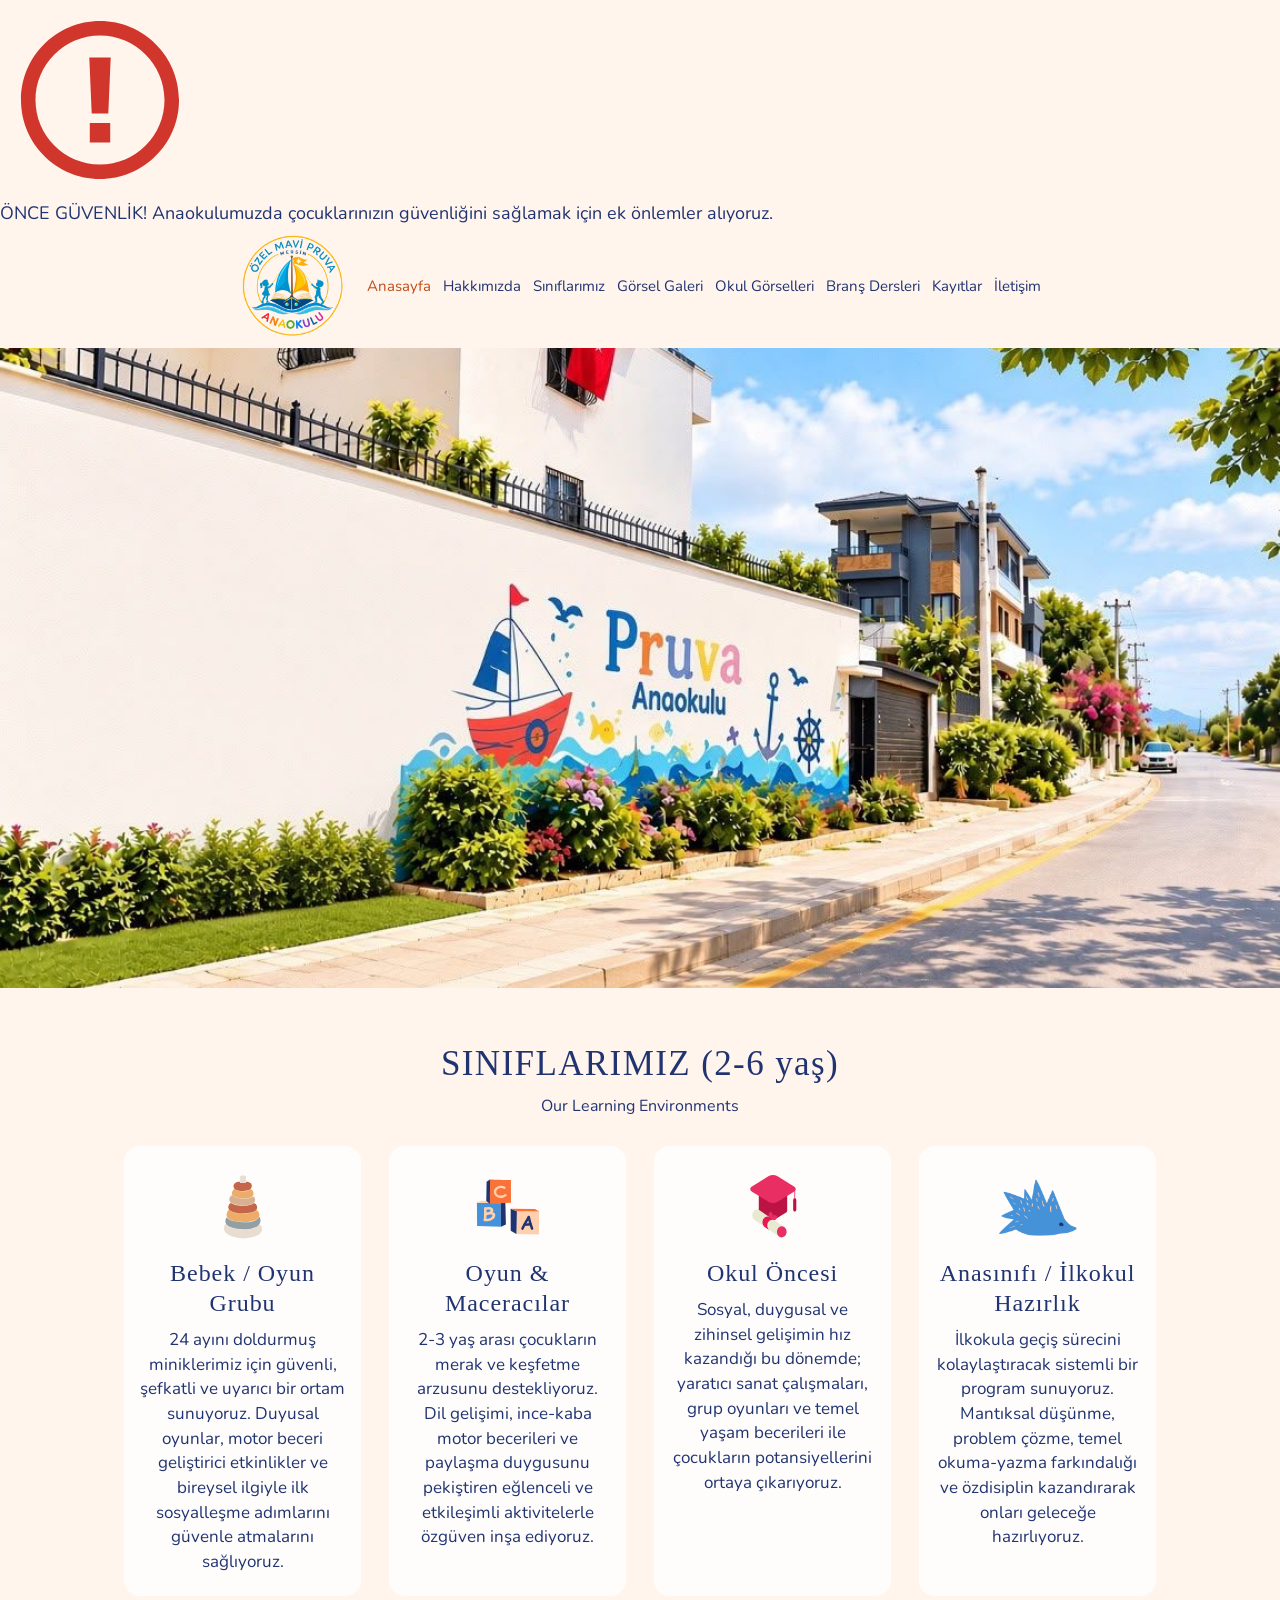
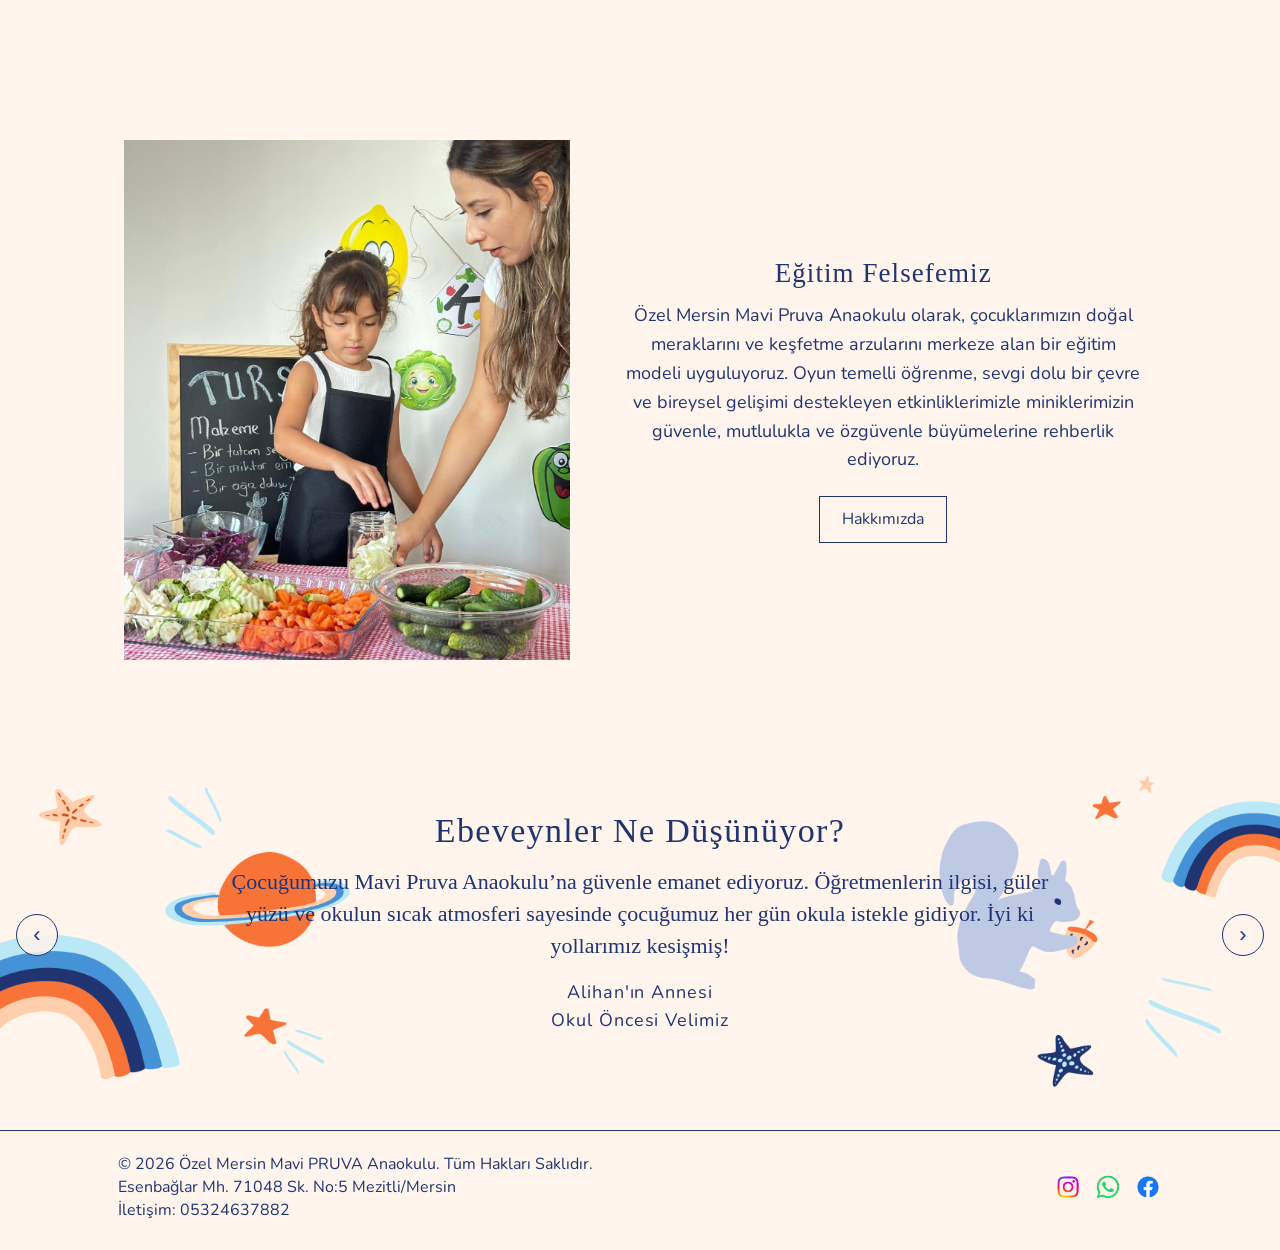
<file: index.html>
<!DOCTYPE html>
<html lang="tr">
<head>
  <meta charset="utf-8">
  <meta name="viewport" content="width=device-width, initial-scale=1">
  <title>Özel Mersin Mavi Pruva Anaokulu | anaokulu | Esenbağlar, Mezitli/Mersin</title>
  <meta name="description" content="2-6 yaş çocuklar için okul öncesi hizmeti veren özel anaokulu. Esenbağlar, Mezitli/Mersin.">
  <link rel="icon" href="images/logo.png">
  <link rel="preconnect" href="https://fonts.googleapis.com">
  <link rel="preconnect" href="https://fonts.gstatic.com" crossorigin>
  <link href="https://fonts.googleapis.com/css2?family=Nunito:wght@300;400;600&display=swap" rel="stylesheet">
  <link rel="stylesheet" href="css/style.css">
</head>
<body>
  <div class="topbar">
    <img src="images/icons/11062b_b0f0013ffadd4a908c80e14e33d13fa7.svg" alt="">
    <span>ÖNCE GÜVENLİK! Anaokulumuzda çocuklarınızın güvenliğini sağlamak için ek önlemler alıyoruz.</span>
  </div>
  <header class="site-header">
    <a class="logo" href="index.html"><img src="images/logo.png" alt="Özel Mersin Mavi Pruva Anaokulu"></a>
    <button class="nav-toggle" type="button" aria-label="Menüyü aç" aria-expanded="false">☰</button>
    <nav aria-label="Site">
      <ul class="menu">
        <li><a href="index.html" aria-current="page">Anasayfa</a></li><li><a href="hakkimizda.html">Hakkımızda</a></li><li><a href="siniflarimiz.html">Sınıflarımız</a></li><li><a href="gorsel-galeri.html">Görsel Galeri</a></li><li><a href="okul-gorselleri.html">Okul Görselleri</a></li><li><a href="brans-dersleri.html">Branş Dersleri</a></li><li><a href="kayitlar.html">Kayıtlar</a></li><li><a href="iletisim.html">İletişim</a></li>
      </ul>
    </nav>
  </header>
  <main>

  <section class="hero"><img src="images/hero.jpg" alt="Özel Mersin Mavi Pruva Anaokulu binası"></section>
  <section class="wrap center">
    <h2 class="section-title">SINIFLARIMIZ (2-6 yaş)</h2>
    <p class="subhead"><a href="siniflarimiz.html">Our Learning Environments</a></p>
    <div class="cards">
      <article class="card"><img class="icon" src="images/icons/11062b_93788172d8cc4931a7e2160caa259c43.svg" alt=""><h3>Bebek / Oyun Grubu</h3><p>24 ayını doldurmuş miniklerimiz için güvenli, şefkatli ve uyarıcı bir ortam sunuyoruz. Duyusal oyunlar, motor beceri geliştirici etkinlikler ve bireysel ilgiyle ilk sosyalleşme adımlarını güvenle atmalarını sağlıyoruz.</p></article>
<article class="card"><img class="icon" src="images/icons/11062b_e368f3f2ade846a8a6611947f3abb241.svg" alt=""><h3>Oyun &amp; Maceracılar</h3><p>2-3 yaş arası çocukların merak ve keşfetme arzusunu destekliyoruz. Dil gelişimi, ince-kaba motor becerileri ve paylaşma duygusunu pekiştiren eğlenceli ve etkileşimli aktivitelerle özgüven inşa ediyoruz.</p></article>
<article class="card"><img class="icon" src="images/icons/11062b_6250c5d5d61448daa12dbbddd6fba029.svg" alt=""><h3>Okul Öncesi</h3><p>Sosyal, duygusal ve zihinsel gelişimin hız kazandığı bu dönemde; yaratıcı sanat çalışmaları, grup oyunları ve temel yaşam becerileri ile çocukların potansiyellerini ortaya çıkarıyoruz.</p></article>
<article class="card"><img class="icon-img" src="images/hedgehog.png" alt=""><h3>Anasınıfı / İlkokul Hazırlık</h3><p>İlkokula geçiş sürecini kolaylaştıracak sistemli bir program sunuyoruz. Mantıksal düşünme, problem çözme, temel okuma-yazma farkındalığı ve özdisiplin kazandırarak onları geleceğe hazırlıyoruz.</p></article>
    </div>
  </section>
  <section class="wrap">
    <div class="split">
      <img class="photo" src="images/felsefe.jpg" alt="Okulumuzdan bir an">
      <div class="copy">
        <h2>Eğitim Felsefemiz</h2>
        <p>Özel Mersin Mavi Pruva Anaokulu olarak, çocuklarımızın doğal meraklarını ve keşfetme arzularını merkeze alan bir eğitim modeli uyguluyoruz. Oyun temelli öğrenme, sevgi dolu bir çevre ve bireysel gelişimi destekleyen etkinliklerimizle miniklerimizin güvenle, mutlulukla ve özgüvenle büyümelerine rehberlik ediyoruz.</p>
        <a class="btn" href="hakkimizda.html">Hakkımızda</a>
      </div>
    </div>
  </section>
  <section class="quotes" aria-label="Slayt Gösterisi">
    <article class="quote active"><h2>Ebeveynler Ne Düşünüyor?</h2><p class="text">Çocuğumuzu Mavi Pruva Anaokulu’na güvenle emanet ediyoruz. Öğretmenlerin ilgisi, güler yüzü ve okulun sıcak atmosferi sayesinde çocuğumuz her gün okula istekle gidiyor. İyi ki yollarımız kesişmiş!</p><p class="who">Alihan'ın Annesi</p><p class="role">Okul Öncesi Velimiz</p></article><article class="quote"><h2>Ebeveynler Ne Düşünüyor?</h2><p class="text">Çocuğumuzu ilk kez aile ortamından ayırıp okula başlatırken içimizde büyük bir endişe vardı. Ancak Mavi Pruva Anaokulu’nun sıcak, şefkatli yaklaşımı ve güler yüzlü ekibi sayesinde oryantasyon sürecini çok rahat atlattık. Çocuğumuzun sosyalleştiğini, kendine olan güveninin arttığını ve her sabah okula neşeyle koşarak gittiğini görmek bizim için paha biçilemez.</p><p class="who">Elif'in Annesi</p><p class="role">Bebek Grubu Velimiz</p></article><article class="quote"><h2>Ebeveynler Ne Düşünüyor?</h2><p class="text">Okulun sunduğu güvenli ortam, temizlik ve düzen konusundaki hassasiyetleri ilk günden beri takdirimizi kazandı. Sadece bir bakım alanı değil; çocukların merak duygusunu destekleyen, eğlenerek öğrenmelerini sağlayan çok nitelikli bir program uyguluyorlar. Emek veren tüm öğretmenlerimize ve yönetime gönülden teşekkür ederiz.</p><p class="who">Timur'un Babası</p><p class="role">Okul Öncesi Velimiz</p></article>
    <button class="slider-btn prev" type="button" aria-label="Geri">‹</button>
    <button class="slider-btn next" type="button" aria-label="İleri">›</button>
  </section>

  </main>
  <footer class="site-footer">
    <div class="footer-inner">
      <div>
        <p>© 2026 Özel Mersin Mavi PRUVA Anaokulu. Tüm Hakları Saklıdır.</p>
        <p>Esenbağlar Mh. 71048 Sk. No:5 Mezitli/Mersin</p>
        <p>İletişim: <a href="tel:+905324637882">05324637882</a></p>
      </div>
      <div class="social">
        <a href="https://www.instagram.com/pruvaanaokulu" target="_blank" rel="noopener noreferrer"><img src="images/ig.png" alt="Instagram"></a>
        <a href="https://wa.me/905324637882" target="_blank" rel="noopener noreferrer"><img src="images/wa.png" alt="Whatsapp"></a>
        <a href="https://www.facebook.com/share/1LUixD4MqT/" target="_blank" rel="noopener noreferrer"><img src="images/fb.png" alt="Facebook"></a>
      </div>
    </div>
  </footer>
  
  <script src="js/site.js"></script>
</body>
</html>
</file>
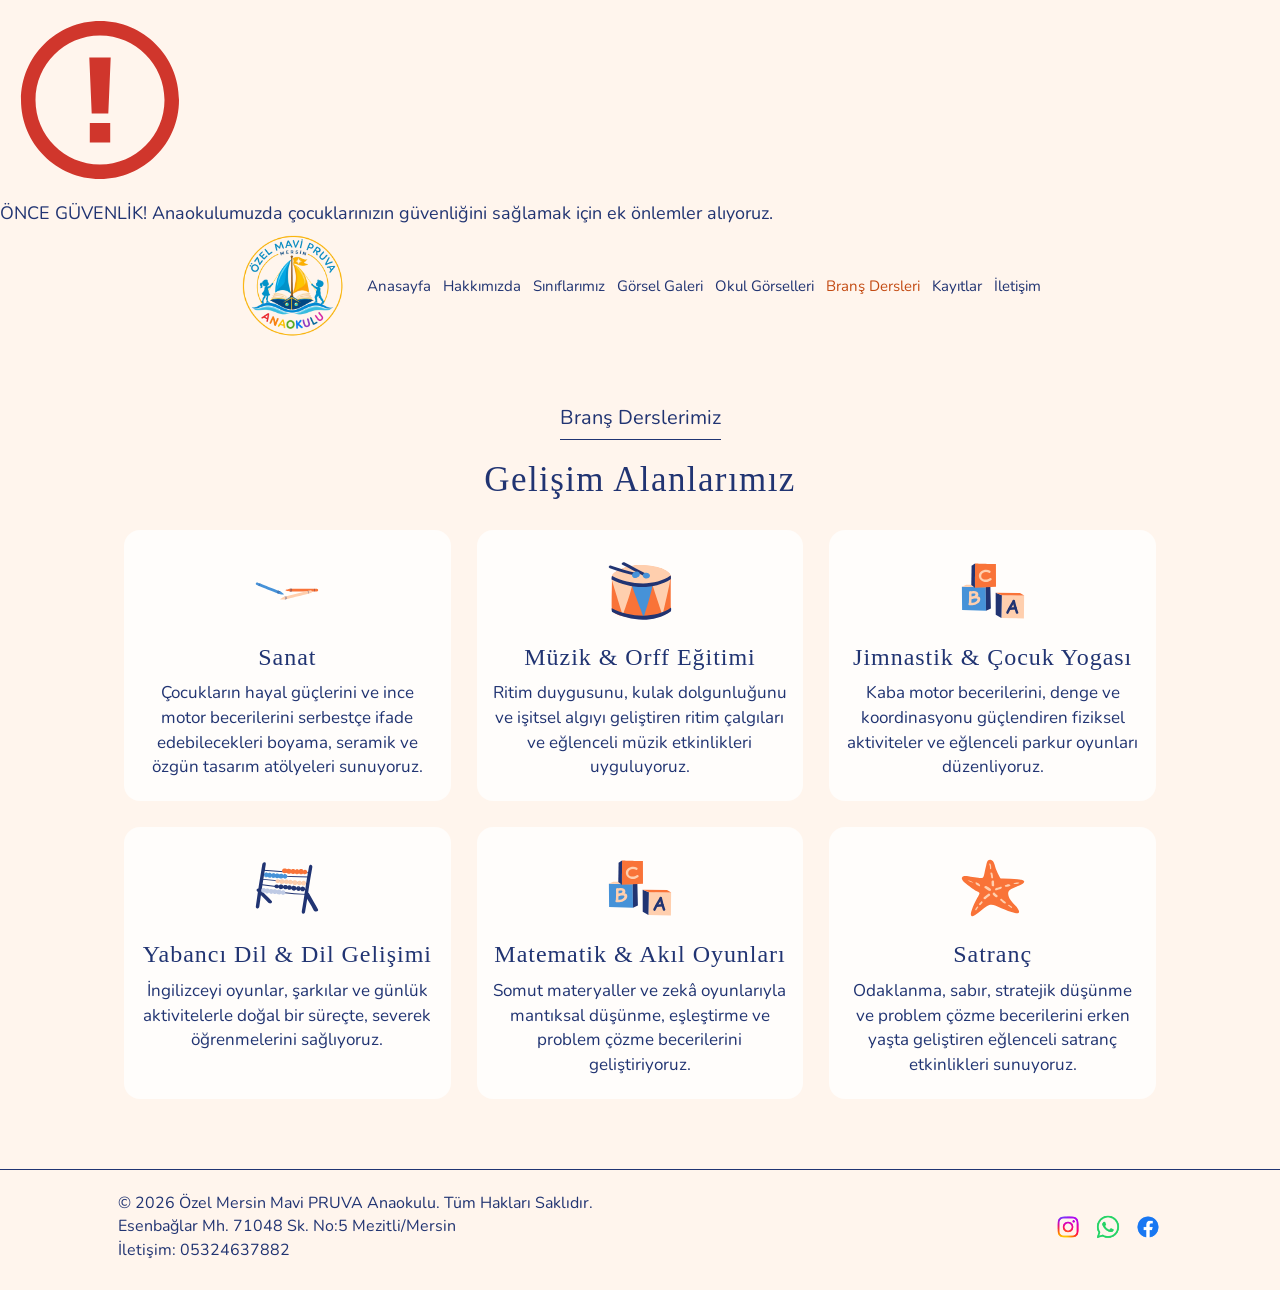
<file: brans-dersleri.html>
<!DOCTYPE html>
<html lang="tr">
<head>
  <meta charset="utf-8">
  <meta name="viewport" content="width=device-width, initial-scale=1">
  <title>Branş Dersleri | Özel Mersin Mavi Pruva Anaokulu</title>
  <meta name="description" content="2-6 yaş çocuklar için okul öncesi hizmeti veren özel anaokulu. Esenbağlar, Mezitli/Mersin.">
  <link rel="icon" href="images/logo.png">
  <link rel="preconnect" href="https://fonts.googleapis.com">
  <link rel="preconnect" href="https://fonts.gstatic.com" crossorigin>
  <link href="https://fonts.googleapis.com/css2?family=Nunito:wght@300;400;600&display=swap" rel="stylesheet">
  <link rel="stylesheet" href="css/style.css">
</head>
<body>
  <div class="topbar">
    <img src="images/icons/11062b_b0f0013ffadd4a908c80e14e33d13fa7.svg" alt="">
    <span>ÖNCE GÜVENLİK! Anaokulumuzda çocuklarınızın güvenliğini sağlamak için ek önlemler alıyoruz.</span>
  </div>
  <header class="site-header">
    <a class="logo" href="index.html"><img src="images/logo.png" alt="Özel Mersin Mavi Pruva Anaokulu"></a>
    <button class="nav-toggle" type="button" aria-label="Menüyü aç" aria-expanded="false">☰</button>
    <nav aria-label="Site">
      <ul class="menu">
        <li><a href="index.html">Anasayfa</a></li><li><a href="hakkimizda.html">Hakkımızda</a></li><li><a href="siniflarimiz.html">Sınıflarımız</a></li><li><a href="gorsel-galeri.html">Görsel Galeri</a></li><li><a href="okul-gorselleri.html">Okul Görselleri</a></li><li><a href="brans-dersleri.html" aria-current="page">Branş Dersleri</a></li><li><a href="kayitlar.html">Kayıtlar</a></li><li><a href="iletisim.html">İletişim</a></li>
      </ul>
    </nav>
  </header>
  <main>

  <section class="wrap center">
    <span class="eyebrow">Branş Derslerimiz</span>
    <h2 class="section-title">Gelişim Alanlarımız</h2>
    <div class="grid-3" style="margin-top:28px"><article class="card"><img class="icon" src="images/icons/2e2a49_6e243609b37d464d9ca6059b53aa5217.svg" alt=""><h3>Sanat</h3><p>Çocukların hayal güçlerini ve ince motor becerilerini serbestçe ifade edebilecekleri boyama, seramik ve özgün tasarım atölyeleri sunuyoruz.</p></article>
<article class="card"><img class="icon" src="images/icons/2e2a49_6b6c957ab7e24a1eaa95a0e22276f108.svg" alt=""><h3>Müzik &amp; Orff Eğitimi</h3><p>Ritim duygusunu, kulak dolgunluğunu ve işitsel algıyı geliştiren ritim çalgıları ve eğlenceli müzik etkinlikleri uyguluyoruz.</p></article>
<article class="card"><img class="icon" src="images/icons/2e2a49_341f12a2847c42e0ba4bbf73ce964f08.svg" alt=""><h3>Jimnastik &amp; Çocuk Yogası</h3><p>Kaba motor becerilerini, denge ve koordinasyonu güçlendiren fiziksel aktiviteler ve eğlenceli parkur oyunları düzenliyoruz.</p></article>
<article class="card"><img class="icon" src="images/icons/2e2a49_e685781283484a1fa38933f48a1f8ea4.svg" alt=""><h3>Yabancı Dil &amp; Dil Gelişimi</h3><p>İngilizceyi oyunlar, şarkılar ve günlük aktivitelerle doğal bir süreçte, severek öğrenmelerini sağlıyoruz.</p></article>
<article class="card"><img class="icon" src="images/icons/11062b_e368f3f2ade846a8a6611947f3abb241.svg" alt=""><h3>Matematik &amp; Akıl Oyunları</h3><p>Somut materyaller ve zekâ oyunlarıyla mantıksal düşünme, eşleştirme ve problem çözme becerilerini geliştiriyoruz.</p></article>
<article class="card"><img class="icon" src="images/icons/2e2a49_c52f797c3a4c48c88245e42a45c62ff2.svg" alt=""><h3>Satranç</h3><p>Odaklanma, sabır, stratejik düşünme ve problem çözme becerilerini erken yaşta geliştiren eğlenceli satranç etkinlikleri sunuyoruz.</p></article></div>
  </section>

  </main>
  <footer class="site-footer">
    <div class="footer-inner">
      <div>
        <p>© 2026 Özel Mersin Mavi PRUVA Anaokulu. Tüm Hakları Saklıdır.</p>
        <p>Esenbağlar Mh. 71048 Sk. No:5 Mezitli/Mersin</p>
        <p>İletişim: <a href="tel:+905324637882">05324637882</a></p>
      </div>
      <div class="social">
        <a href="https://www.instagram.com/pruvaanaokulu" target="_blank" rel="noopener noreferrer"><img src="images/ig.png" alt="Instagram"></a>
        <a href="https://wa.me/905324637882" target="_blank" rel="noopener noreferrer"><img src="images/wa.png" alt="Whatsapp"></a>
        <a href="https://www.facebook.com/share/1LUixD4MqT/" target="_blank" rel="noopener noreferrer"><img src="images/fb.png" alt="Facebook"></a>
      </div>
    </div>
  </footer>
  
  <script src="js/site.js"></script>
</body>
</html>
</file>
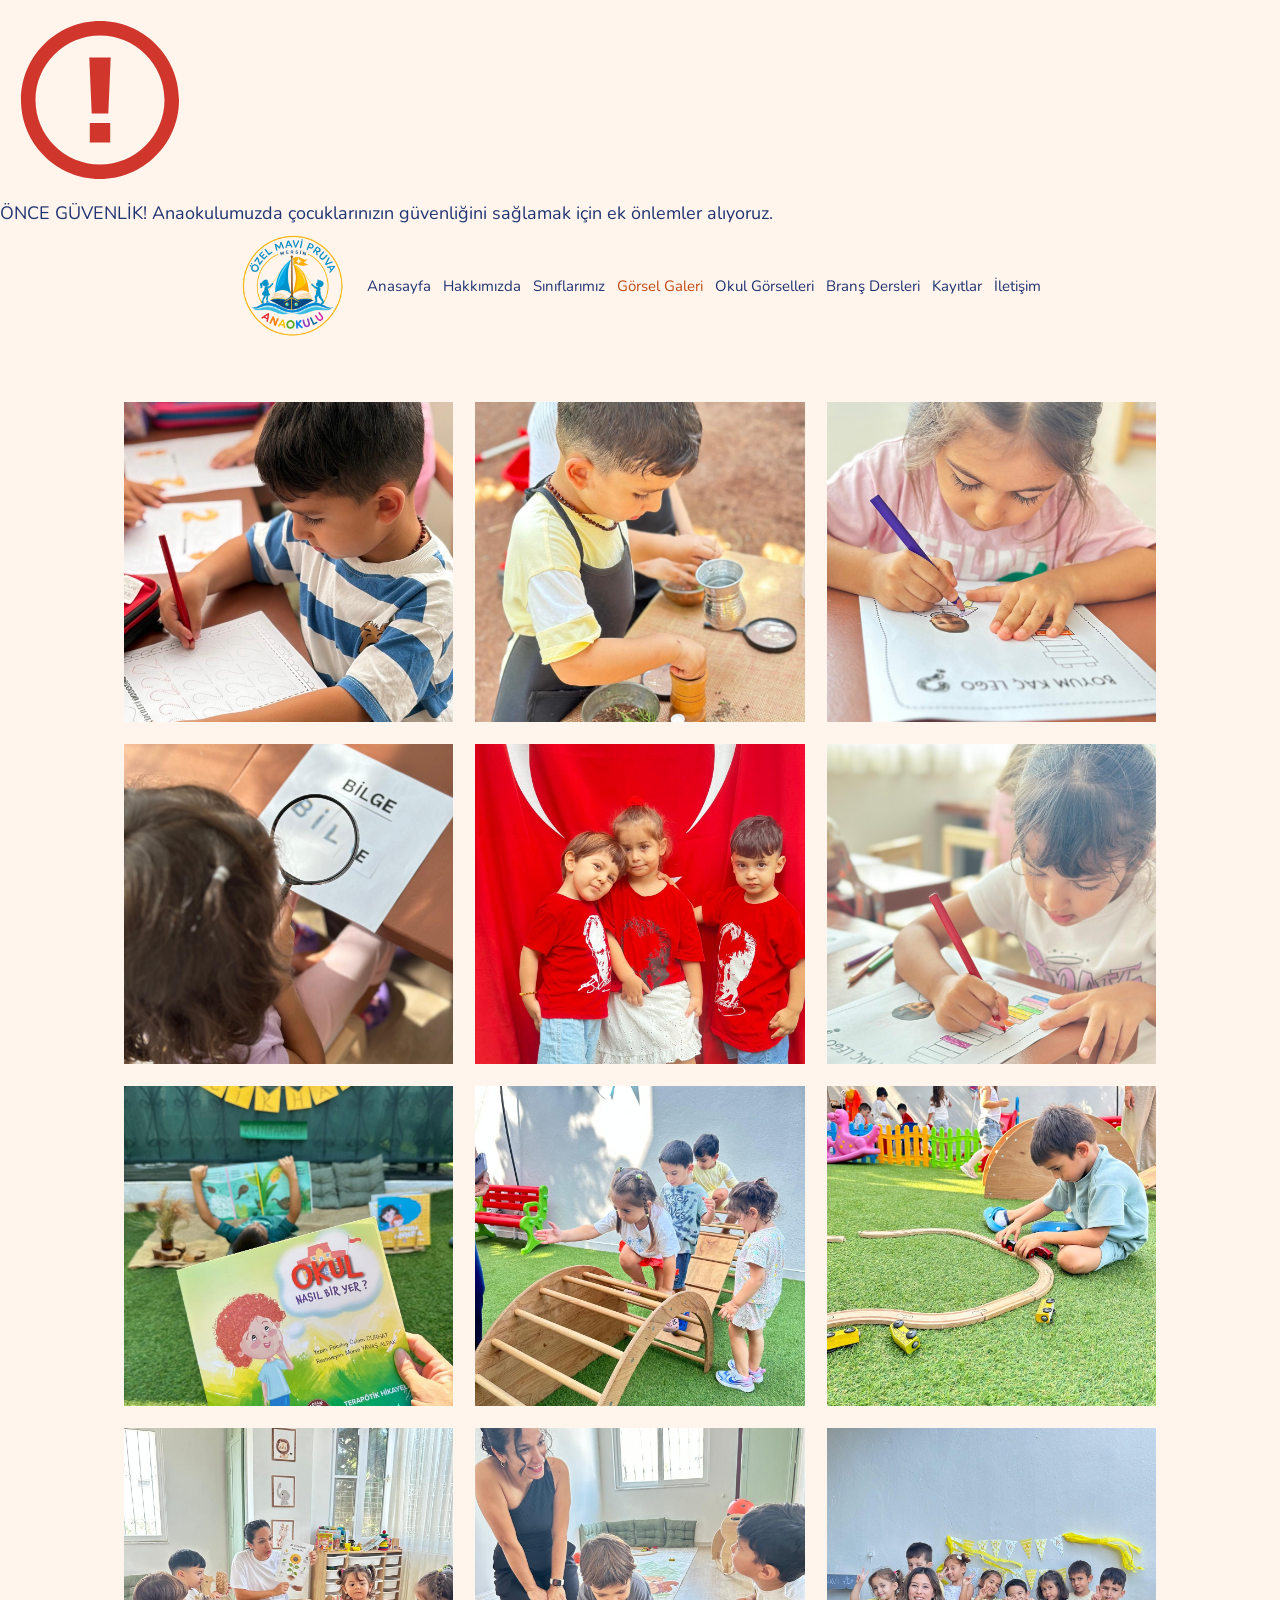
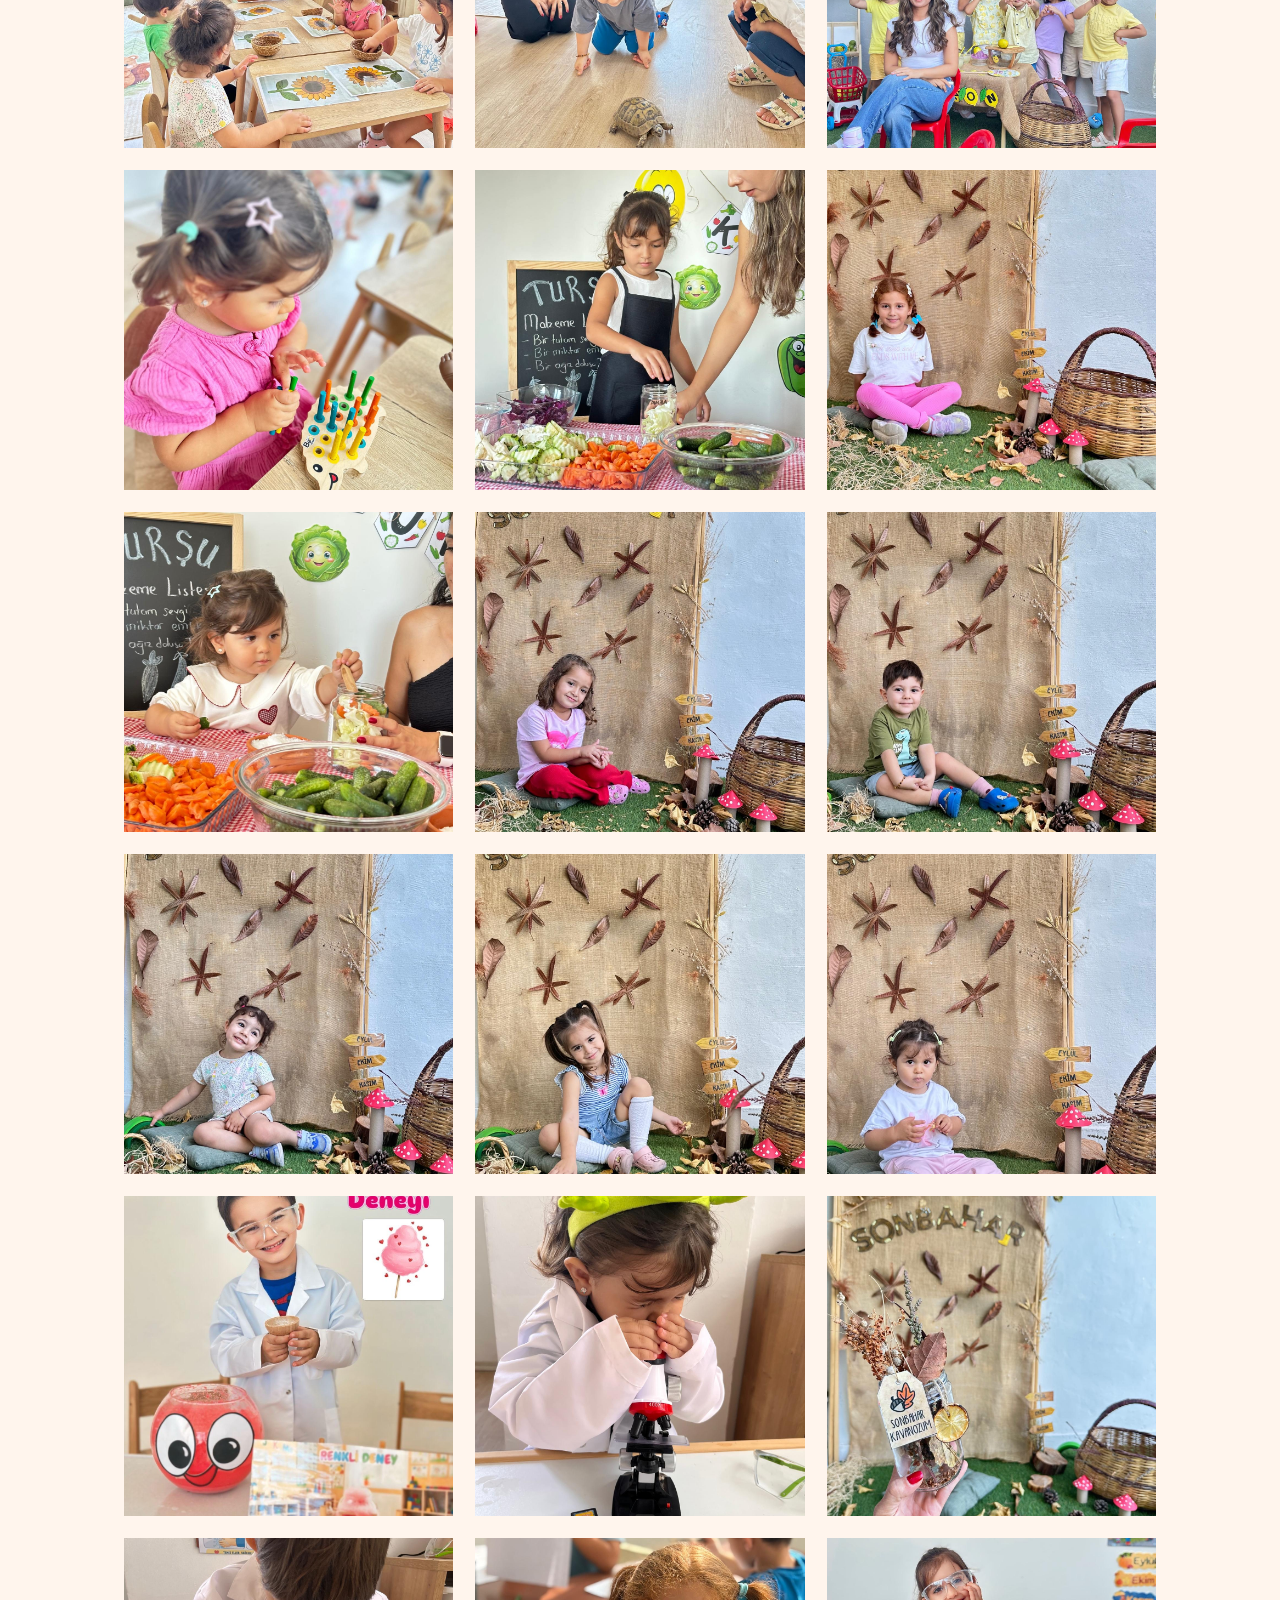
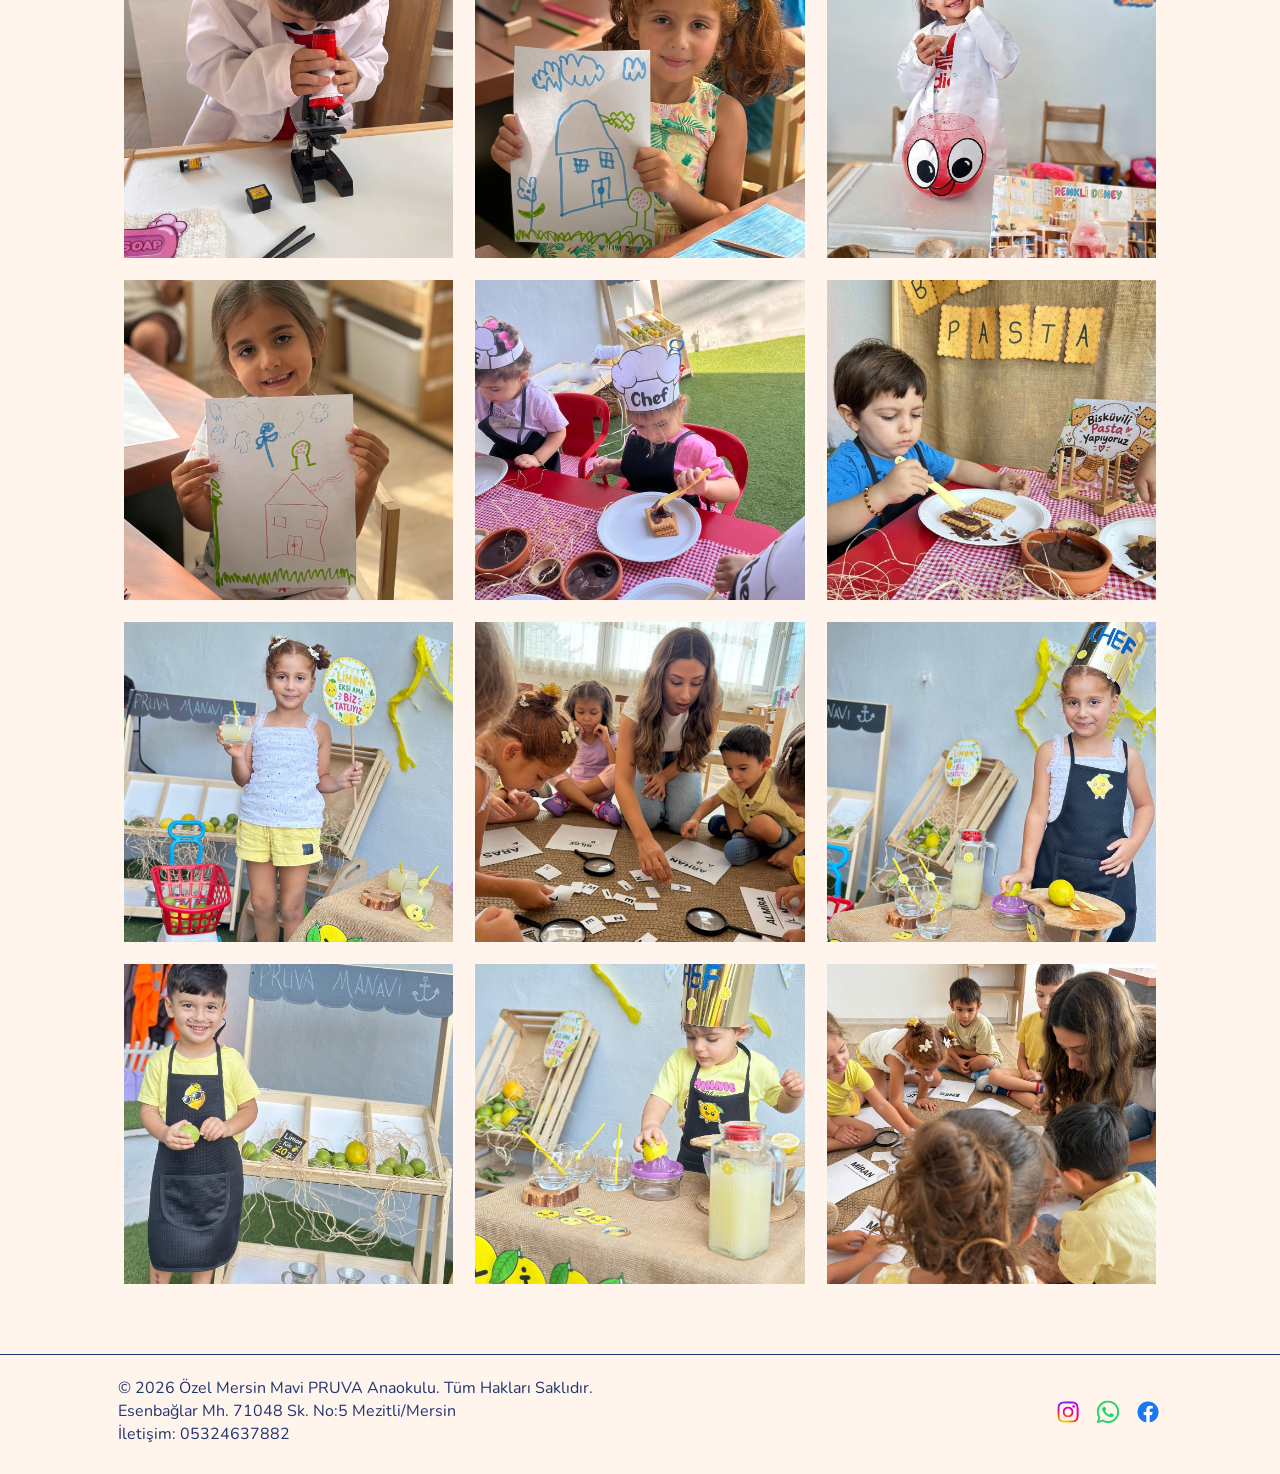
<file: gorsel-galeri.html>
<!DOCTYPE html>
<html lang="tr">
<head>
  <meta charset="utf-8">
  <meta name="viewport" content="width=device-width, initial-scale=1">
  <title>Görsel Galeri | Özel Mersin Mavi Pruva Anaokulu</title>
  <meta name="description" content="2-6 yaş çocuklar için okul öncesi hizmeti veren özel anaokulu. Esenbağlar, Mezitli/Mersin.">
  <link rel="icon" href="images/logo.png">
  <link rel="preconnect" href="https://fonts.googleapis.com">
  <link rel="preconnect" href="https://fonts.gstatic.com" crossorigin>
  <link href="https://fonts.googleapis.com/css2?family=Nunito:wght@300;400;600&display=swap" rel="stylesheet">
  <link rel="stylesheet" href="css/style.css">
</head>
<body>
  <div class="topbar">
    <img src="images/icons/11062b_b0f0013ffadd4a908c80e14e33d13fa7.svg" alt="">
    <span>ÖNCE GÜVENLİK! Anaokulumuzda çocuklarınızın güvenliğini sağlamak için ek önlemler alıyoruz.</span>
  </div>
  <header class="site-header">
    <a class="logo" href="index.html"><img src="images/logo.png" alt="Özel Mersin Mavi Pruva Anaokulu"></a>
    <button class="nav-toggle" type="button" aria-label="Menüyü aç" aria-expanded="false">☰</button>
    <nav aria-label="Site">
      <ul class="menu">
        <li><a href="index.html">Anasayfa</a></li><li><a href="hakkimizda.html">Hakkımızda</a></li><li><a href="siniflarimiz.html">Sınıflarımız</a></li><li><a href="gorsel-galeri.html" aria-current="page">Görsel Galeri</a></li><li><a href="okul-gorselleri.html">Okul Görselleri</a></li><li><a href="brans-dersleri.html">Branş Dersleri</a></li><li><a href="kayitlar.html">Kayıtlar</a></li><li><a href="iletisim.html">İletişim</a></li>
      </ul>
    </nav>
  </header>
  <main>

  <section class="wrap">
    <div class="gallery"><button type="button"><img src="images/galeri/01.jpg" data-full="images/galeri/01.jpg" alt="Okul görseli 1"></button><button type="button"><img src="images/galeri/02.jpg" data-full="images/galeri/02.jpg" alt="Okul görseli 2"></button><button type="button"><img src="images/galeri/03.jpg" data-full="images/galeri/03.jpg" alt="Okul görseli 3"></button><button type="button"><img src="images/galeri/04.jpg" data-full="images/galeri/04.jpg" alt="Okul görseli 4"></button><button type="button"><img src="images/galeri/05.jpg" data-full="images/galeri/05.jpg" alt="Okul görseli 5"></button><button type="button"><img src="images/galeri/06.jpg" data-full="images/galeri/06.jpg" alt="Okul görseli 6"></button><button type="button"><img src="images/galeri/07.jpg" data-full="images/galeri/07.jpg" alt="Okul görseli 7"></button><button type="button"><img src="images/galeri/08.jpg" data-full="images/galeri/08.jpg" alt="Okul görseli 8"></button><button type="button"><img src="images/galeri/09.jpg" data-full="images/galeri/09.jpg" alt="Okul görseli 9"></button><button type="button"><img src="images/galeri/10.jpg" data-full="images/galeri/10.jpg" alt="Okul görseli 10"></button><button type="button"><img src="images/galeri/11.jpg" data-full="images/galeri/11.jpg" alt="Okul görseli 11"></button><button type="button"><img src="images/galeri/12.jpg" data-full="images/galeri/12.jpg" alt="Okul görseli 12"></button><button type="button"><img src="images/galeri/13.jpg" data-full="images/galeri/13.jpg" alt="Okul görseli 13"></button><button type="button"><img src="images/galeri/14.jpg" data-full="images/galeri/14.jpg" alt="Okul görseli 14"></button><button type="button"><img src="images/galeri/15.jpg" data-full="images/galeri/15.jpg" alt="Okul görseli 15"></button><button type="button"><img src="images/galeri/16.jpg" data-full="images/galeri/16.jpg" alt="Okul görseli 16"></button><button type="button"><img src="images/galeri/17.jpg" data-full="images/galeri/17.jpg" alt="Okul görseli 17"></button><button type="button"><img src="images/galeri/18.jpg" data-full="images/galeri/18.jpg" alt="Okul görseli 18"></button><button type="button"><img src="images/galeri/19.jpg" data-full="images/galeri/19.jpg" alt="Okul görseli 19"></button><button type="button"><img src="images/galeri/20.jpg" data-full="images/galeri/20.jpg" alt="Okul görseli 20"></button><button type="button"><img src="images/galeri/21.jpg" data-full="images/galeri/21.jpg" alt="Okul görseli 21"></button><button type="button"><img src="images/galeri/22.jpg" data-full="images/galeri/22.jpg" alt="Okul görseli 22"></button><button type="button"><img src="images/galeri/23.jpg" data-full="images/galeri/23.jpg" alt="Okul görseli 23"></button><button type="button"><img src="images/galeri/24.jpg" data-full="images/galeri/24.jpg" alt="Okul görseli 24"></button><button type="button"><img src="images/galeri/25.jpg" data-full="images/galeri/25.jpg" alt="Okul görseli 25"></button><button type="button"><img src="images/galeri/26.jpg" data-full="images/galeri/26.jpg" alt="Okul görseli 26"></button><button type="button"><img src="images/galeri/27.jpg" data-full="images/galeri/27.jpg" alt="Okul görseli 27"></button><button type="button"><img src="images/galeri/28.jpg" data-full="images/galeri/28.jpg" alt="Okul görseli 28"></button><button type="button"><img src="images/galeri/29.jpg" data-full="images/galeri/29.jpg" alt="Okul görseli 29"></button><button type="button"><img src="images/galeri/30.jpg" data-full="images/galeri/30.jpg" alt="Okul görseli 30"></button><button type="button"><img src="images/galeri/31.jpg" data-full="images/galeri/31.jpg" alt="Okul görseli 31"></button><button type="button"><img src="images/galeri/32.jpg" data-full="images/galeri/32.jpg" alt="Okul görseli 32"></button><button type="button"><img src="images/galeri/33.jpg" data-full="images/galeri/33.jpg" alt="Okul görseli 33"></button><button type="button"><img src="images/galeri/34.jpg" data-full="images/galeri/34.jpg" alt="Okul görseli 34"></button><button type="button"><img src="images/galeri/35.jpg" data-full="images/galeri/35.jpg" alt="Okul görseli 35"></button><button type="button"><img src="images/galeri/36.jpg" data-full="images/galeri/36.jpg" alt="Okul görseli 36"></button></div>
  </section>
  <div class="lightbox" role="dialog" aria-modal="true" aria-label="Görsel">
    <button class="close" type="button" aria-label="Kapat">×</button>
    <button class="nav prev" type="button" aria-label="Önceki">‹</button>
    <img alt="">
    <button class="nav next" type="button" aria-label="Sonraki">›</button>
  </div>

  </main>
  <footer class="site-footer">
    <div class="footer-inner">
      <div>
        <p>© 2026 Özel Mersin Mavi PRUVA Anaokulu. Tüm Hakları Saklıdır.</p>
        <p>Esenbağlar Mh. 71048 Sk. No:5 Mezitli/Mersin</p>
        <p>İletişim: <a href="tel:+905324637882">05324637882</a></p>
      </div>
      <div class="social">
        <a href="https://www.instagram.com/pruvaanaokulu" target="_blank" rel="noopener noreferrer"><img src="images/ig.png" alt="Instagram"></a>
        <a href="https://wa.me/905324637882" target="_blank" rel="noopener noreferrer"><img src="images/wa.png" alt="Whatsapp"></a>
        <a href="https://www.facebook.com/share/1LUixD4MqT/" target="_blank" rel="noopener noreferrer"><img src="images/fb.png" alt="Facebook"></a>
      </div>
    </div>
  </footer>
  
  <script src="js/site.js"></script>
</body>
</html>
</file>
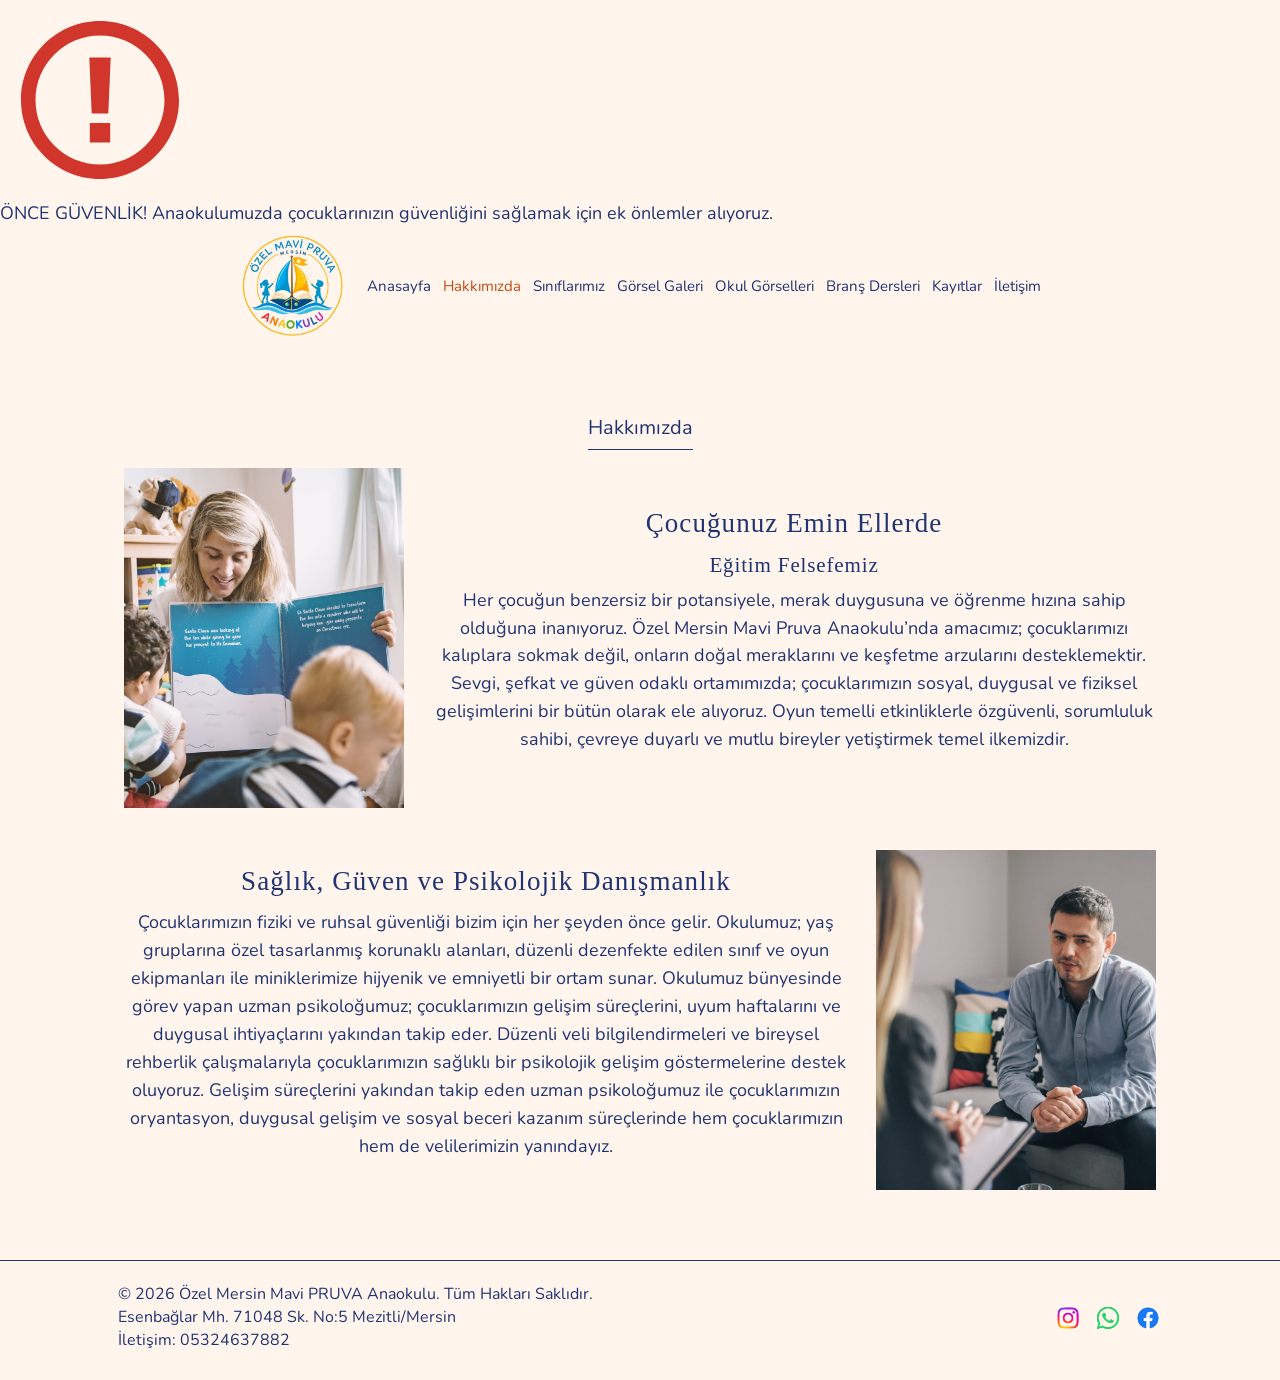
<file: hakkimizda.html>
<!DOCTYPE html>
<html lang="tr">
<head>
  <meta charset="utf-8">
  <meta name="viewport" content="width=device-width, initial-scale=1">
  <title>Hakkımızda | Özel Mersin Mavi Pruva Anaokulu</title>
  <meta name="description" content="2-6 yaş çocuklar için okul öncesi hizmeti veren özel anaokulu. Esenbağlar, Mezitli/Mersin.">
  <link rel="icon" href="images/logo.png">
  <link rel="preconnect" href="https://fonts.googleapis.com">
  <link rel="preconnect" href="https://fonts.gstatic.com" crossorigin>
  <link href="https://fonts.googleapis.com/css2?family=Nunito:wght@300;400;600&display=swap" rel="stylesheet">
  <link rel="stylesheet" href="css/style.css">
</head>
<body>
  <div class="topbar">
    <img src="images/icons/11062b_b0f0013ffadd4a908c80e14e33d13fa7.svg" alt="">
    <span>ÖNCE GÜVENLİK! Anaokulumuzda çocuklarınızın güvenliğini sağlamak için ek önlemler alıyoruz.</span>
  </div>
  <header class="site-header">
    <a class="logo" href="index.html"><img src="images/logo.png" alt="Özel Mersin Mavi Pruva Anaokulu"></a>
    <button class="nav-toggle" type="button" aria-label="Menüyü aç" aria-expanded="false">☰</button>
    <nav aria-label="Site">
      <ul class="menu">
        <li><a href="index.html">Anasayfa</a></li><li><a href="hakkimizda.html" aria-current="page">Hakkımızda</a></li><li><a href="siniflarimiz.html">Sınıflarımız</a></li><li><a href="gorsel-galeri.html">Görsel Galeri</a></li><li><a href="okul-gorselleri.html">Okul Görselleri</a></li><li><a href="brans-dersleri.html">Branş Dersleri</a></li><li><a href="kayitlar.html">Kayıtlar</a></li><li><a href="iletisim.html">İletişim</a></li>
      </ul>
    </nav>
  </header>
  <main>

  <section class="wrap">
    <div class="page-title"><span class="eyebrow">Hakkımızda</span></div>
    <div class="blocks">
      <article class="block">
        <img class="block-photo" src="images/hakkimizda.jpg" alt="Çocuklar birlikte oynuyor">
        <div class="block-copy">
          <h2>Çocuğunuz Emin Ellerde</h2>
          <h3>Eğitim Felsefemiz</h3>
          <p>Her çocuğun benzersiz bir potansiyele, merak duygusuna ve öğrenme hızına sahip olduğuna inanıyoruz. Özel Mersin Mavi Pruva Anaokulu’nda amacımız; çocuklarımızı kalıplara sokmak değil, onların doğal meraklarını ve keşfetme arzularını desteklemektir. Sevgi, şefkat ve güven odaklı ortamımızda; çocuklarımızın sosyal, duygusal ve fiziksel gelişimlerini bir bütün olarak ele alıyoruz. Oyun temelli etkinliklerle özgüvenli, sorumluluk sahibi, çevreye duyarlı ve mutlu bireyler yetiştirmek temel ilkemizdir.</p>
        </div>
      </article>
      <article class="block">
        <img class="block-photo" src="images/psikolog.jpg" alt="Psikoloğun ofisi">
        <div class="block-copy">
          <h2>Sağlık, Güven ve Psikolojik Danışmanlık</h2>
          <p>Çocuklarımızın fiziki ve ruhsal güvenliği bizim için her şeyden önce gelir. Okulumuz; yaş gruplarına özel tasarlanmış korunaklı alanları, düzenli dezenfekte edilen sınıf ve oyun ekipmanları ile miniklerimize hijyenik ve emniyetli bir ortam sunar. Okulumuz bünyesinde görev yapan uzman psikoloğumuz; çocuklarımızın gelişim süreçlerini, uyum haftalarını ve duygusal ihtiyaçlarını yakından takip eder. Düzenli veli bilgilendirmeleri ve bireysel rehberlik çalışmalarıyla çocuklarımızın sağlıklı bir psikolojik gelişim göstermelerine destek oluyoruz. Gelişim süreçlerini yakından takip eden uzman psikoloğumuz ile çocuklarımızın oryantasyon, duygusal gelişim ve sosyal beceri kazanım süreçlerinde hem çocuklarımızın hem de velilerimizin yanındayız.</p>
        </div>
      </article>
    </div>
  </section>

  </main>
  <footer class="site-footer">
    <div class="footer-inner">
      <div>
        <p>© 2026 Özel Mersin Mavi PRUVA Anaokulu. Tüm Hakları Saklıdır.</p>
        <p>Esenbağlar Mh. 71048 Sk. No:5 Mezitli/Mersin</p>
        <p>İletişim: <a href="tel:+905324637882">05324637882</a></p>
      </div>
      <div class="social">
        <a href="https://www.instagram.com/pruvaanaokulu" target="_blank" rel="noopener noreferrer"><img src="images/ig.png" alt="Instagram"></a>
        <a href="https://wa.me/905324637882" target="_blank" rel="noopener noreferrer"><img src="images/wa.png" alt="Whatsapp"></a>
        <a href="https://www.facebook.com/share/1LUixD4MqT/" target="_blank" rel="noopener noreferrer"><img src="images/fb.png" alt="Facebook"></a>
      </div>
    </div>
  </footer>
  
  <script src="js/site.js"></script>
</body>
</html>
</file>
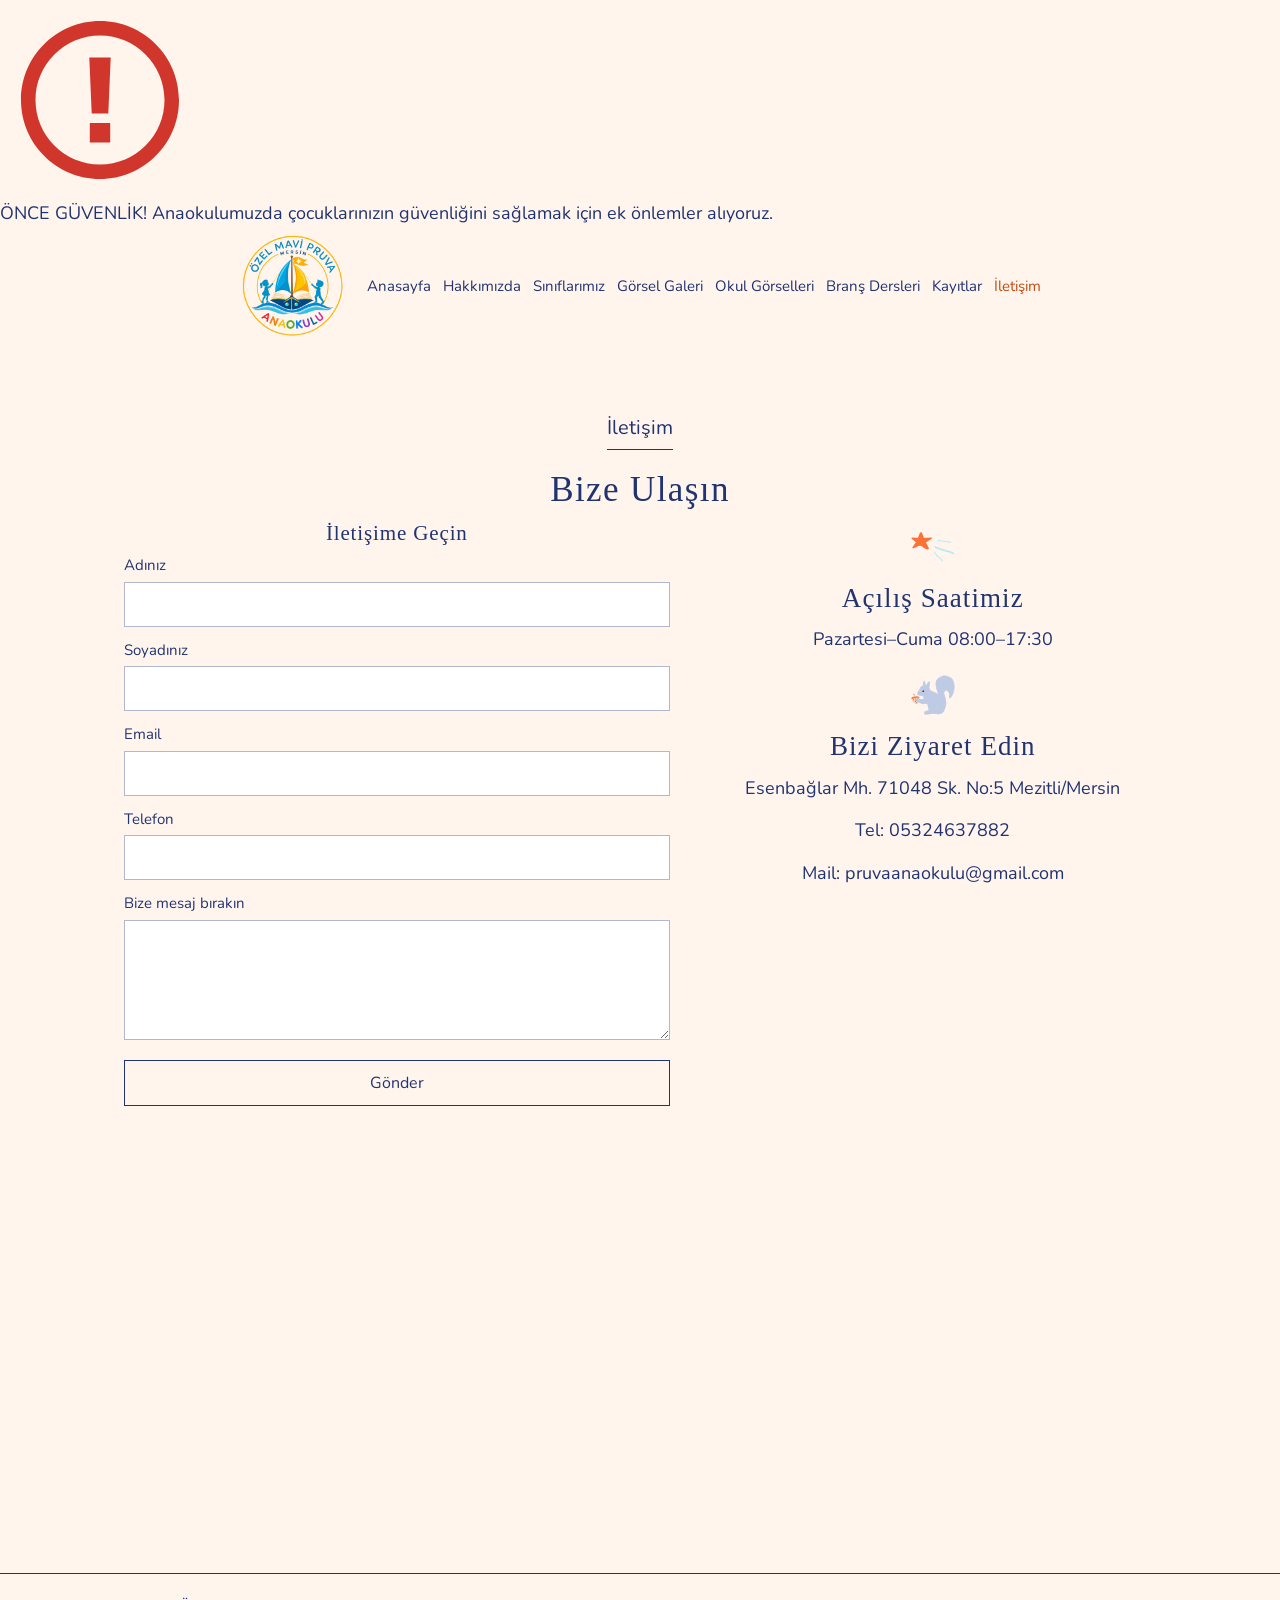
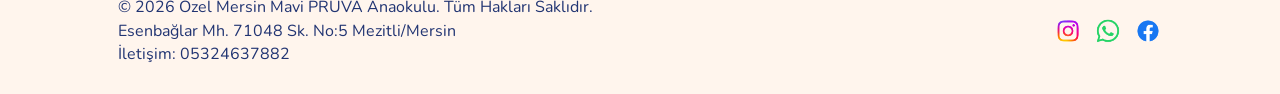
<file: iletisim.html>
<!DOCTYPE html>
<html lang="tr">
<head>
  <meta charset="utf-8">
  <meta name="viewport" content="width=device-width, initial-scale=1">
  <title>İletişim | Özel Mersin Mavi Pruva Anaokulu</title>
  <meta name="description" content="2-6 yaş çocuklar için okul öncesi hizmeti veren özel anaokulu. Esenbağlar, Mezitli/Mersin.">
  <link rel="icon" href="images/logo.png">
  <link rel="preconnect" href="https://fonts.googleapis.com">
  <link rel="preconnect" href="https://fonts.gstatic.com" crossorigin>
  <link href="https://fonts.googleapis.com/css2?family=Nunito:wght@300;400;600&display=swap" rel="stylesheet">
  <link rel="stylesheet" href="css/style.css">
</head>
<body>
  <div class="topbar">
    <img src="images/icons/11062b_b0f0013ffadd4a908c80e14e33d13fa7.svg" alt="">
    <span>ÖNCE GÜVENLİK! Anaokulumuzda çocuklarınızın güvenliğini sağlamak için ek önlemler alıyoruz.</span>
  </div>
  <header class="site-header">
    <a class="logo" href="index.html"><img src="images/logo.png" alt="Özel Mersin Mavi Pruva Anaokulu"></a>
    <button class="nav-toggle" type="button" aria-label="Menüyü aç" aria-expanded="false">☰</button>
    <nav aria-label="Site">
      <ul class="menu">
        <li><a href="index.html">Anasayfa</a></li><li><a href="hakkimizda.html">Hakkımızda</a></li><li><a href="siniflarimiz.html">Sınıflarımız</a></li><li><a href="gorsel-galeri.html">Görsel Galeri</a></li><li><a href="okul-gorselleri.html">Okul Görselleri</a></li><li><a href="brans-dersleri.html">Branş Dersleri</a></li><li><a href="kayitlar.html">Kayıtlar</a></li><li><a href="iletisim.html" aria-current="page">İletişim</a></li>
      </ul>
    </nav>
  </header>
  <main>

  <section class="wrap">
    <div class="page-title"><span class="eyebrow">İletişim</span><h2 class="section-title">Bize Ulaşın</h2></div>
    <div class="contact-grid">
      <div>
        <h3 class="center">İletişime Geçin</h3>
        <div class="note" id="form-note" hidden></div>
        <form class="contact" action="gonder.php" method="post">
          <div class="hp" aria-hidden="true"><label>Website<input name="website" tabindex="-1" autocomplete="off"></label></div>
          <input type="hidden" name="baslangic" id="baslangic" value="">
          <label>Adınız<input name="ad" required maxlength="80" autocomplete="given-name"></label>
          <label>Soyadınız<input name="soyad" required maxlength="80" autocomplete="family-name"></label>
          <label>Email<input name="email" type="email" required maxlength="120" autocomplete="email"></label>
          <label>Telefon<input name="telefon" type="tel" required maxlength="30" autocomplete="tel"></label>
          <label>Bize mesaj bırakın<textarea name="mesaj" maxlength="4000"></textarea></label>
          <button class="btn" type="submit">Gönder</button>
        </form>
      </div>
      <div>
        <div class="hours">
          <div class="icon-row"><img src="images/icons/2e2a49_319bbd73b9044a44b81e47a4f78a9a93.svg" alt=""></div>
          <h2>Açılış Saatimiz</h2>
          <p>Pazartesi–Cuma 08:00–17:30</p>
        </div>
        <div class="visit">
          <div class="icon-row"><img src="images/icons/2e2a49_a23b983734c8437282ab7f798331146d.svg" alt=""></div>
          <h2>Bizi Ziyaret Edin</h2>
          <p>Esenbağlar Mh. 71048 Sk. No:5 Mezitli/Mersin</p>
          <p>Tel: <a href="tel:+905324637882">05324637882</a></p>
          <p>Mail: <a href="mailto:pruvaanaokulu@gmail.com">pruvaanaokulu@gmail.com</a></p>
        </div>
      </div>
    </div>
    <iframe class="map" title="Özel Mersin Mavi Pruva Anaokulu haritası" loading="lazy" referrerpolicy="no-referrer-when-downgrade" src="https://maps.google.com/maps?q=36.7447215,34.4817405&amp;z=16&amp;output=embed"></iframe>
  </section>
  <script>
    document.getElementById("baslangic").value = String(Math.floor(Date.now() / 1000));
    var durum = new URLSearchParams(location.search).get("durum");
    var note = document.getElementById("form-note");
    if (durum === "ok") {
      note.hidden = false;
      note.textContent = "Mesajınız alındı. En kısa sürede size dönüş yapacağız.";
    } else if (durum === "hata") {
      note.hidden = false;
      note.textContent = "Mesaj gönderilemedi. Lütfen 0532 463 78 82 numarasını arayın veya pruvaanaokulu@gmail.com adresine yazın.";
    }
  </script>

  </main>
  <footer class="site-footer">
    <div class="footer-inner">
      <div>
        <p>© 2026 Özel Mersin Mavi PRUVA Anaokulu. Tüm Hakları Saklıdır.</p>
        <p>Esenbağlar Mh. 71048 Sk. No:5 Mezitli/Mersin</p>
        <p>İletişim: <a href="tel:+905324637882">05324637882</a></p>
      </div>
      <div class="social">
        <a href="https://www.instagram.com/pruvaanaokulu" target="_blank" rel="noopener noreferrer"><img src="images/ig.png" alt="Instagram"></a>
        <a href="https://wa.me/905324637882" target="_blank" rel="noopener noreferrer"><img src="images/wa.png" alt="Whatsapp"></a>
        <a href="https://www.facebook.com/share/1LUixD4MqT/" target="_blank" rel="noopener noreferrer"><img src="images/fb.png" alt="Facebook"></a>
      </div>
    </div>
  </footer>
  
  <script src="js/site.js"></script>
</body>
</html>
</file>
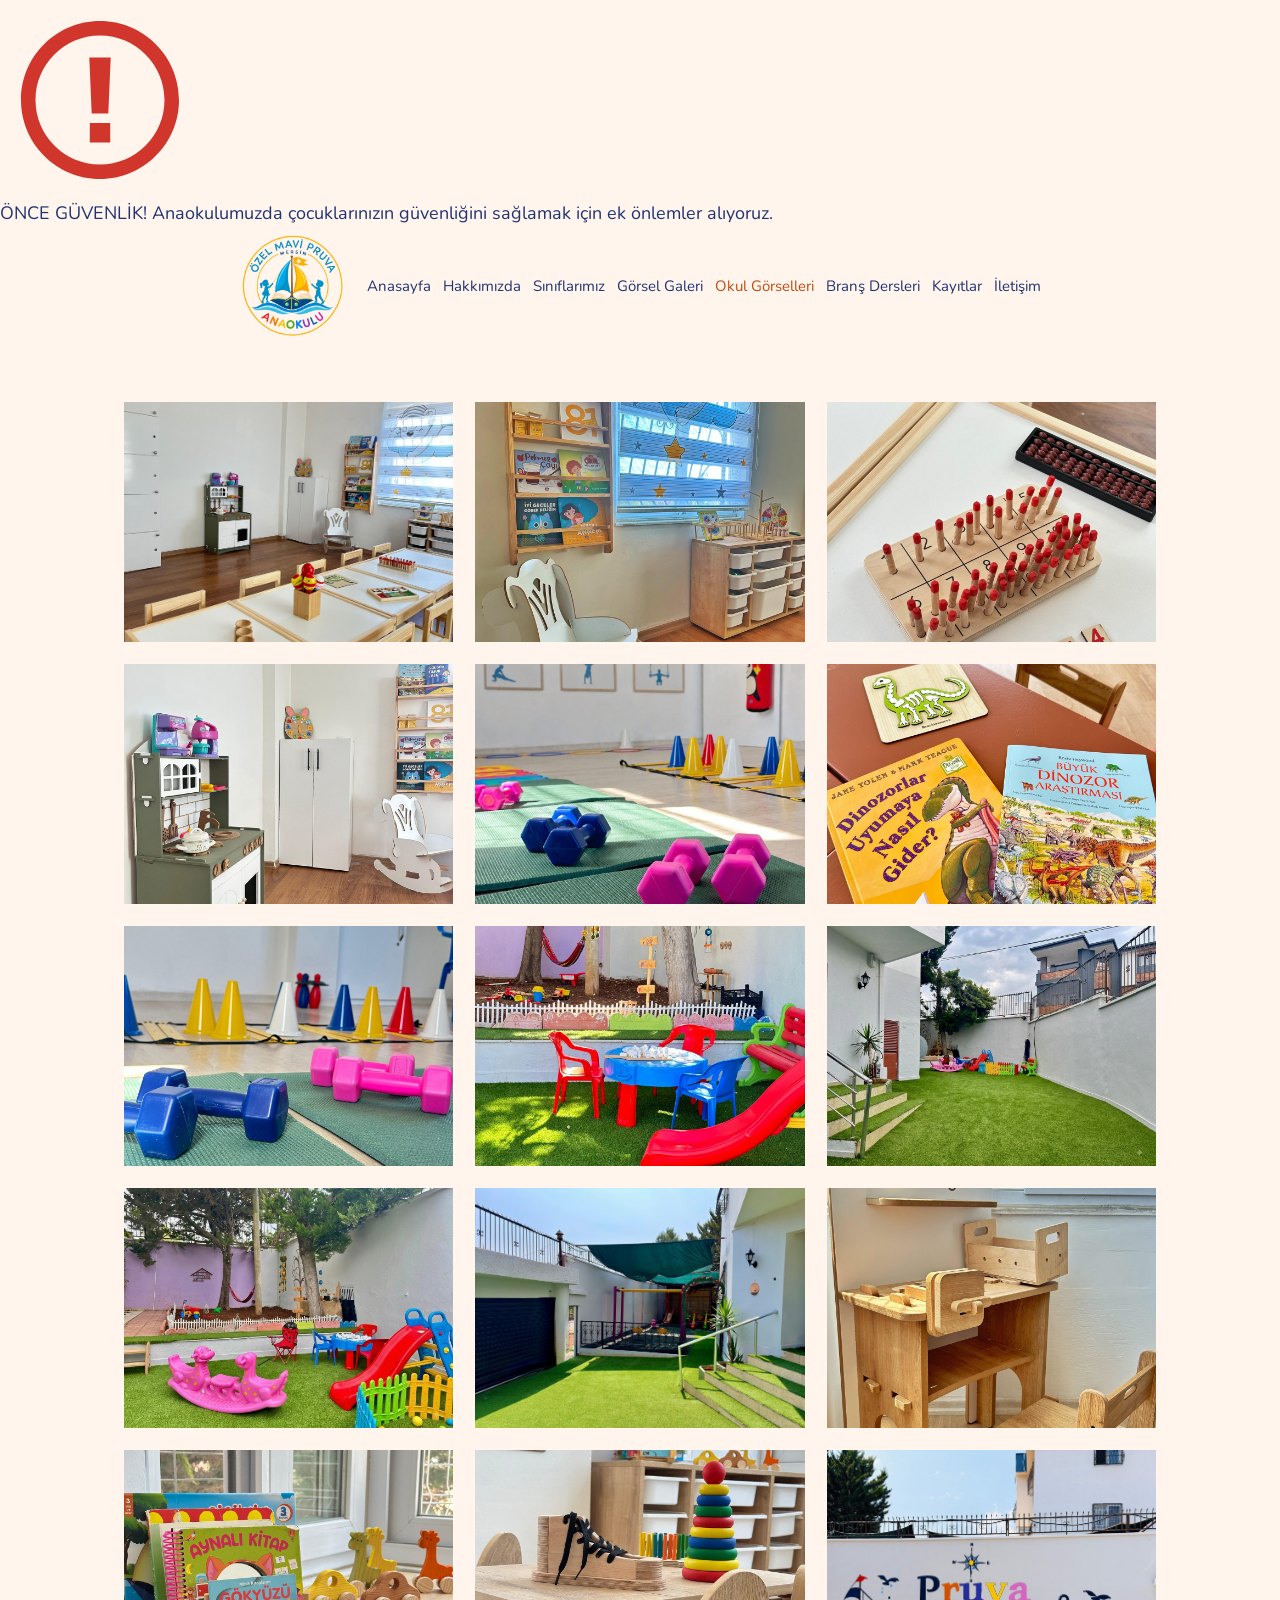
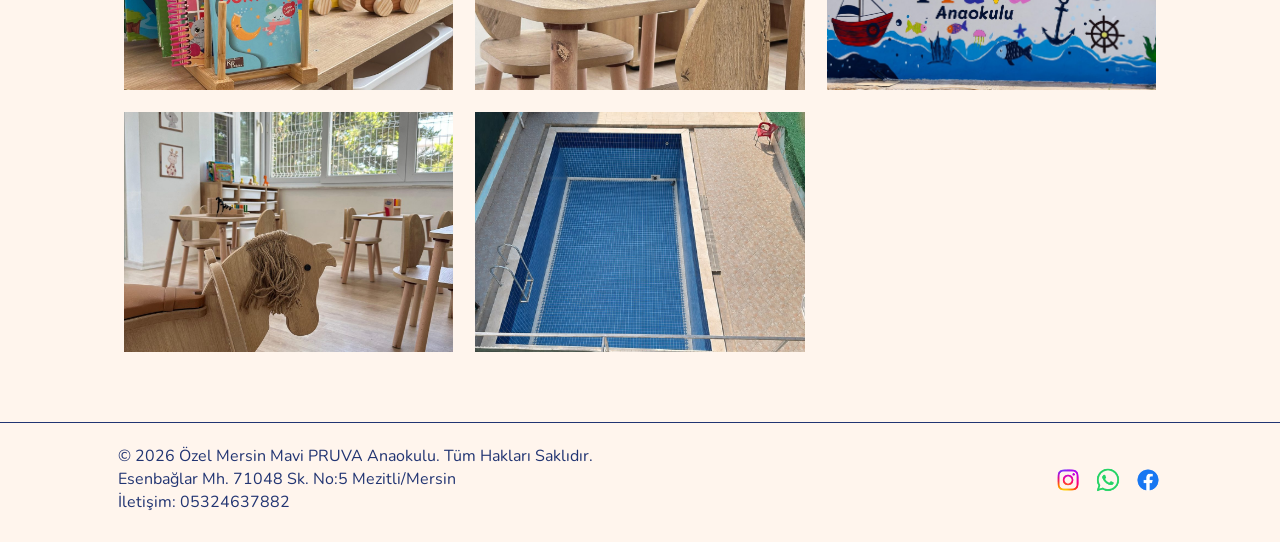
<file: okul-gorselleri.html>
<!DOCTYPE html>
<html lang="tr">
<head>
  <meta charset="utf-8">
  <meta name="viewport" content="width=device-width, initial-scale=1">
  <title>Okul Görselleri | Özel Mersin Mavi Pruva Anaokulu</title>
  <meta name="description" content="2-6 yaş çocuklar için okul öncesi hizmeti veren özel anaokulu. Esenbağlar, Mezitli/Mersin.">
  <link rel="icon" href="images/logo.png">
  <link rel="preconnect" href="https://fonts.googleapis.com">
  <link rel="preconnect" href="https://fonts.gstatic.com" crossorigin>
  <link href="https://fonts.googleapis.com/css2?family=Nunito:wght@300;400;600&display=swap" rel="stylesheet">
  <link rel="stylesheet" href="css/style.css">
</head>
<body>
  <div class="topbar">
    <img src="images/icons/11062b_b0f0013ffadd4a908c80e14e33d13fa7.svg" alt="">
    <span>ÖNCE GÜVENLİK! Anaokulumuzda çocuklarınızın güvenliğini sağlamak için ek önlemler alıyoruz.</span>
  </div>
  <header class="site-header">
    <a class="logo" href="index.html"><img src="images/logo.png" alt="Özel Mersin Mavi Pruva Anaokulu"></a>
    <button class="nav-toggle" type="button" aria-label="Menüyü aç" aria-expanded="false">☰</button>
    <nav aria-label="Site">
      <ul class="menu">
        <li><a href="index.html">Anasayfa</a></li><li><a href="hakkimizda.html">Hakkımızda</a></li><li><a href="siniflarimiz.html">Sınıflarımız</a></li><li><a href="gorsel-galeri.html">Görsel Galeri</a></li><li><a href="okul-gorselleri.html" aria-current="page">Okul Görselleri</a></li><li><a href="brans-dersleri.html">Branş Dersleri</a></li><li><a href="kayitlar.html">Kayıtlar</a></li><li><a href="iletisim.html">İletişim</a></li>
      </ul>
    </nav>
  </header>
  <main>

  <section class="wrap">
    <div class="gallery square"><button type="button"><img src="images/okul/01.jpg" data-full="images/okul/01.jpg" alt="Okul görseli 1"></button><button type="button"><img src="images/okul/02.jpg" data-full="images/okul/02.jpg" alt="Okul görseli 2"></button><button type="button"><img src="images/okul/03.jpg" data-full="images/okul/03.jpg" alt="Okul görseli 3"></button><button type="button"><img src="images/okul/04.jpg" data-full="images/okul/04.jpg" alt="Okul görseli 4"></button><button type="button"><img src="images/okul/05.jpg" data-full="images/okul/05.jpg" alt="Okul görseli 5"></button><button type="button"><img src="images/okul/06.jpg" data-full="images/okul/06.jpg" alt="Okul görseli 6"></button><button type="button"><img src="images/okul/07.jpg" data-full="images/okul/07.jpg" alt="Okul görseli 7"></button><button type="button"><img src="images/okul/08.jpg" data-full="images/okul/08.jpg" alt="Okul görseli 8"></button><button type="button"><img src="images/okul/09.jpg" data-full="images/okul/09.jpg" alt="Okul görseli 9"></button><button type="button"><img src="images/okul/10.jpg" data-full="images/okul/10.jpg" alt="Okul görseli 10"></button><button type="button"><img src="images/okul/11.jpg" data-full="images/okul/11.jpg" alt="Okul görseli 11"></button><button type="button"><img src="images/okul/12.jpg" data-full="images/okul/12.jpg" alt="Okul görseli 12"></button><button type="button"><img src="images/okul/13.jpg" data-full="images/okul/13.jpg" alt="Okul görseli 13"></button><button type="button"><img src="images/okul/14.jpg" data-full="images/okul/14.jpg" alt="Okul görseli 14"></button><button type="button"><img src="images/okul/15.jpg" data-full="images/okul/15.jpg" alt="Okul görseli 15"></button><button type="button"><img src="images/okul/16.jpg" data-full="images/okul/16.jpg" alt="Okul görseli 16"></button><button type="button"><img src="images/okul/17.jpg" data-full="images/okul/17.jpg" alt="Okul görseli 17"></button></div>
  </section>
  <div class="lightbox" role="dialog" aria-modal="true" aria-label="Görsel">
    <button class="close" type="button" aria-label="Kapat">×</button>
    <button class="nav prev" type="button" aria-label="Önceki">‹</button>
    <img alt="">
    <button class="nav next" type="button" aria-label="Sonraki">›</button>
  </div>

  </main>
  <footer class="site-footer">
    <div class="footer-inner">
      <div>
        <p>© 2026 Özel Mersin Mavi PRUVA Anaokulu. Tüm Hakları Saklıdır.</p>
        <p>Esenbağlar Mh. 71048 Sk. No:5 Mezitli/Mersin</p>
        <p>İletişim: <a href="tel:+905324637882">05324637882</a></p>
      </div>
      <div class="social">
        <a href="https://www.instagram.com/pruvaanaokulu" target="_blank" rel="noopener noreferrer"><img src="images/ig.png" alt="Instagram"></a>
        <a href="https://wa.me/905324637882" target="_blank" rel="noopener noreferrer"><img src="images/wa.png" alt="Whatsapp"></a>
        <a href="https://www.facebook.com/share/1LUixD4MqT/" target="_blank" rel="noopener noreferrer"><img src="images/fb.png" alt="Facebook"></a>
      </div>
    </div>
  </footer>
  
  <script src="js/site.js"></script>
</body>
</html>
</file>
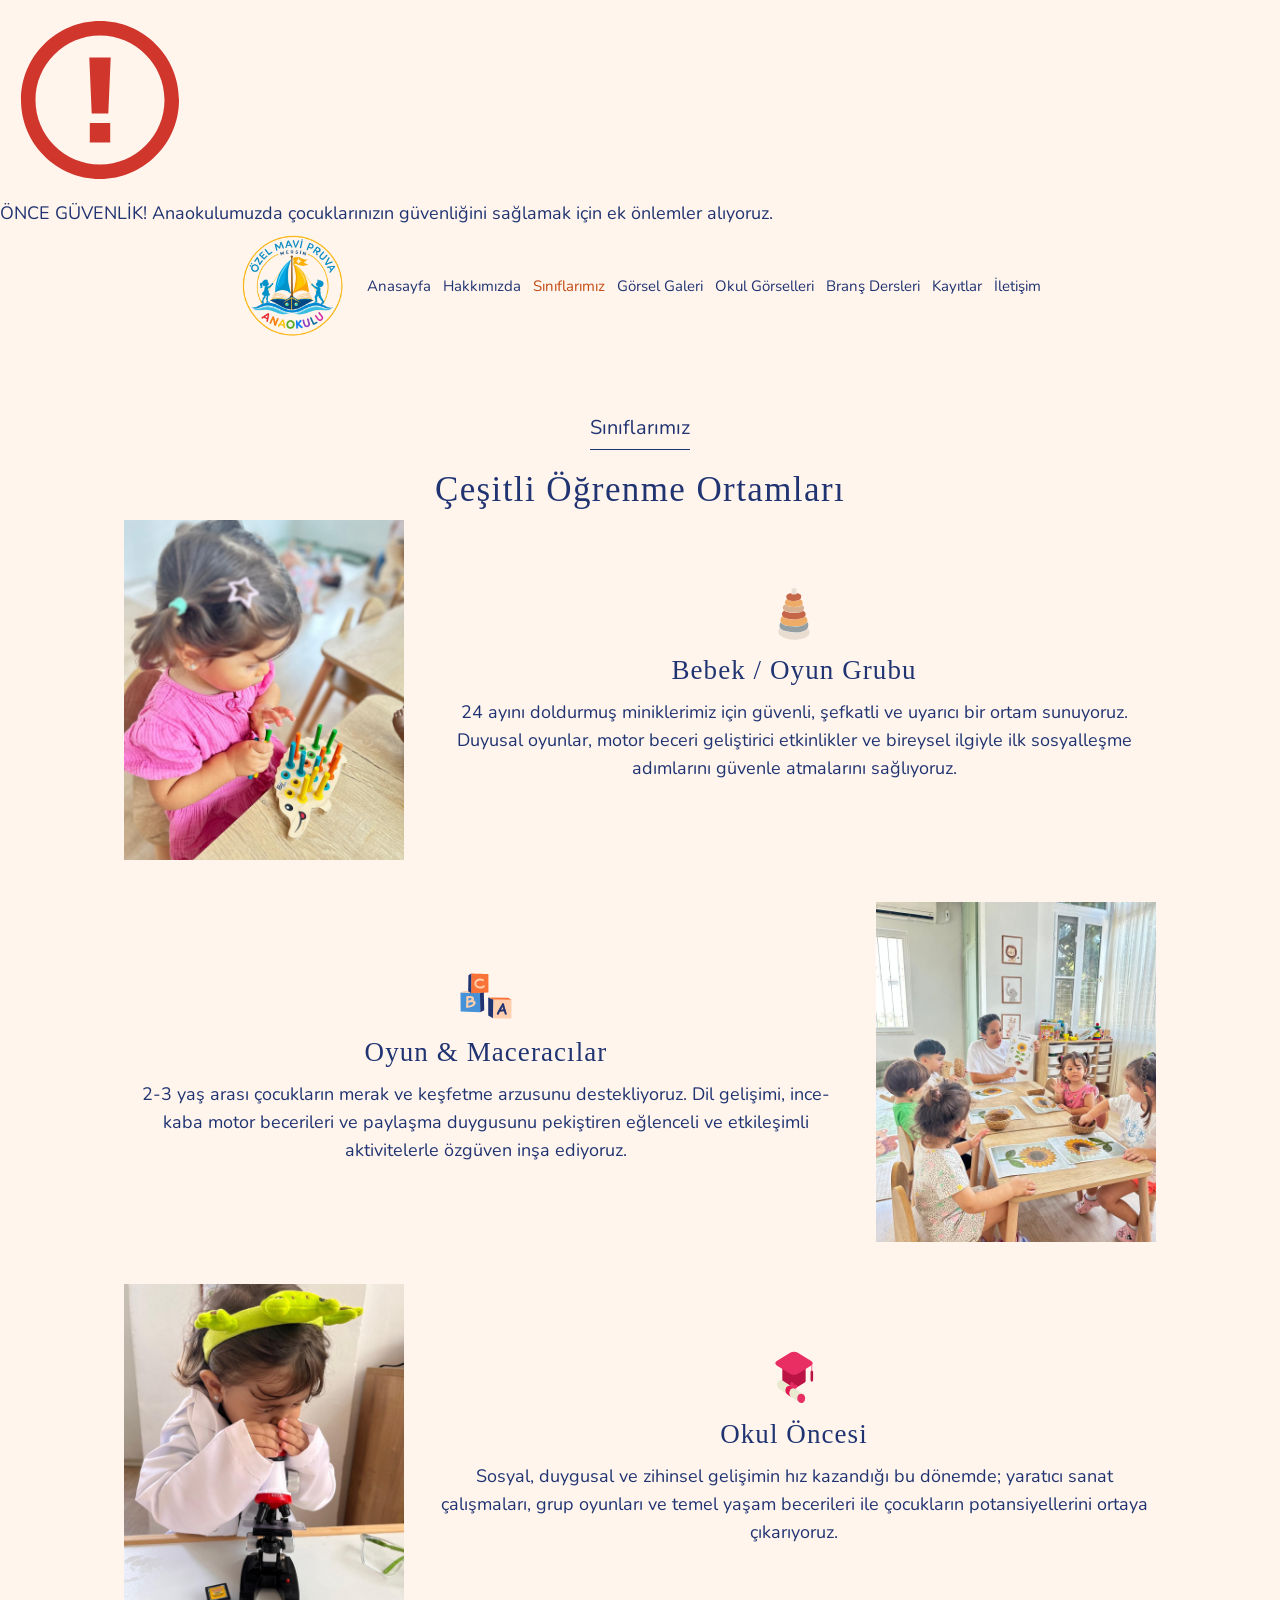
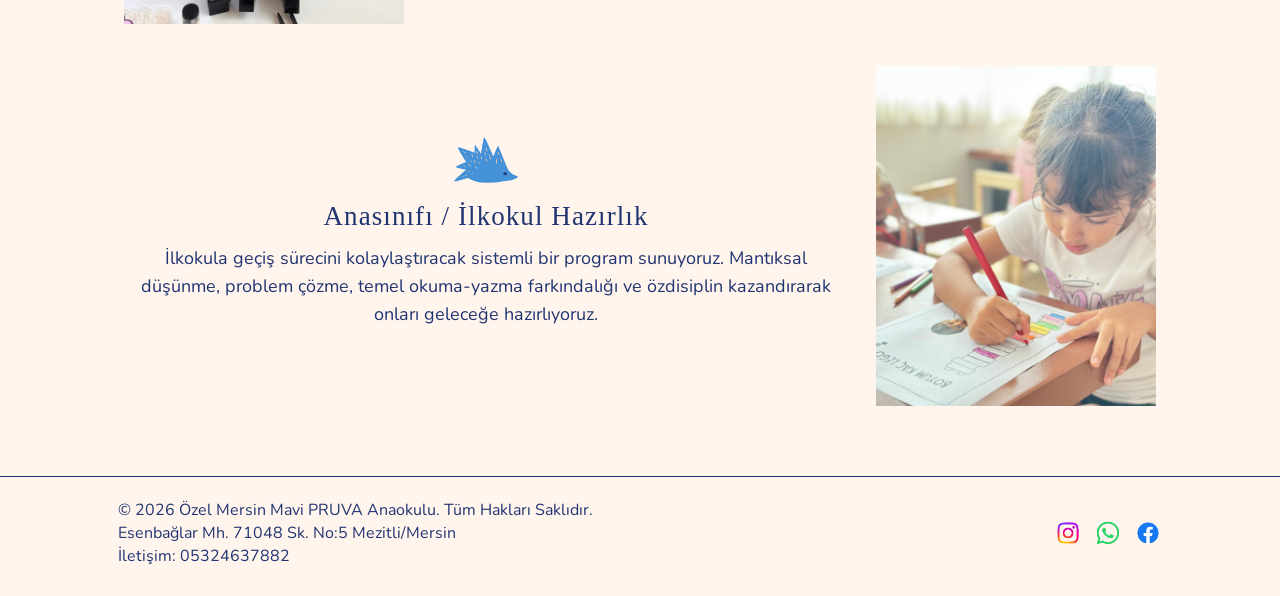
<file: siniflarimiz.html>
<!DOCTYPE html>
<html lang="tr">
<head>
  <meta charset="utf-8">
  <meta name="viewport" content="width=device-width, initial-scale=1">
  <title>Sınıflarımız | Özel Mersin Mavi Pruva Anaokulu</title>
  <meta name="description" content="2-6 yaş çocuklar için okul öncesi hizmeti veren özel anaokulu. Esenbağlar, Mezitli/Mersin.">
  <link rel="icon" href="images/logo.png">
  <link rel="preconnect" href="https://fonts.googleapis.com">
  <link rel="preconnect" href="https://fonts.gstatic.com" crossorigin>
  <link href="https://fonts.googleapis.com/css2?family=Nunito:wght@300;400;600&display=swap" rel="stylesheet">
  <link rel="stylesheet" href="css/style.css">
</head>
<body>
  <div class="topbar">
    <img src="images/icons/11062b_b0f0013ffadd4a908c80e14e33d13fa7.svg" alt="">
    <span>ÖNCE GÜVENLİK! Anaokulumuzda çocuklarınızın güvenliğini sağlamak için ek önlemler alıyoruz.</span>
  </div>
  <header class="site-header">
    <a class="logo" href="index.html"><img src="images/logo.png" alt="Özel Mersin Mavi Pruva Anaokulu"></a>
    <button class="nav-toggle" type="button" aria-label="Menüyü aç" aria-expanded="false">☰</button>
    <nav aria-label="Site">
      <ul class="menu">
        <li><a href="index.html">Anasayfa</a></li><li><a href="hakkimizda.html">Hakkımızda</a></li><li><a href="siniflarimiz.html" aria-current="page">Sınıflarımız</a></li><li><a href="gorsel-galeri.html">Görsel Galeri</a></li><li><a href="okul-gorselleri.html">Okul Görselleri</a></li><li><a href="brans-dersleri.html">Branş Dersleri</a></li><li><a href="kayitlar.html">Kayıtlar</a></li><li><a href="iletisim.html">İletişim</a></li>
      </ul>
    </nav>
  </header>
  <main>

  <section class="wrap">
    <div class="page-title"><span class="eyebrow">Sınıflarımız</span><h2 class="section-title">Çeşitli Öğrenme Ortamları</h2></div>
    <div class="blocks"><article class="block"><img class="block-photo" src="images/sinif-1.jpg" alt="Bebek / Oyun Grubu"><div class="block-copy"><img class="icon" src="images/icons/11062b_93788172d8cc4931a7e2160caa259c43.svg" alt=""><h2>Bebek / Oyun Grubu</h2><p>24 ayını doldurmuş miniklerimiz için güvenli, şefkatli ve uyarıcı bir ortam sunuyoruz. Duyusal oyunlar, motor beceri geliştirici etkinlikler ve bireysel ilgiyle ilk sosyalleşme adımlarını güvenle atmalarını sağlıyoruz.</p></div></article><article class="block"><img class="block-photo" src="images/sinif-2.jpg" alt="Oyun &amp; Maceracılar"><div class="block-copy"><img class="icon" src="images/icons/11062b_e368f3f2ade846a8a6611947f3abb241.svg" alt=""><h2>Oyun &amp; Maceracılar</h2><p>2-3 yaş arası çocukların merak ve keşfetme arzusunu destekliyoruz. Dil gelişimi, ince-kaba motor becerileri ve paylaşma duygusunu pekiştiren eğlenceli ve etkileşimli aktivitelerle özgüven inşa ediyoruz.</p></div></article><article class="block"><img class="block-photo" src="images/sinif-3.jpg" alt="Okul Öncesi"><div class="block-copy"><img class="icon" src="images/icons/11062b_6250c5d5d61448daa12dbbddd6fba029.svg" alt=""><h2>Okul Öncesi</h2><p>Sosyal, duygusal ve zihinsel gelişimin hız kazandığı bu dönemde; yaratıcı sanat çalışmaları, grup oyunları ve temel yaşam becerileri ile çocukların potansiyellerini ortaya çıkarıyoruz.</p></div></article><article class="block"><img class="block-photo" src="images/sinif-4.jpg" alt="Anasınıfı / İlkokul Hazırlık"><div class="block-copy"><img class="icon-img" src="images/hedgehog.png" alt=""><h2>Anasınıfı / İlkokul Hazırlık</h2><p>İlkokula geçiş sürecini kolaylaştıracak sistemli bir program sunuyoruz. Mantıksal düşünme, problem çözme, temel okuma-yazma farkındalığı ve özdisiplin kazandırarak onları geleceğe hazırlıyoruz.</p></div></article></div>
  </section>

  </main>
  <footer class="site-footer">
    <div class="footer-inner">
      <div>
        <p>© 2026 Özel Mersin Mavi PRUVA Anaokulu. Tüm Hakları Saklıdır.</p>
        <p>Esenbağlar Mh. 71048 Sk. No:5 Mezitli/Mersin</p>
        <p>İletişim: <a href="tel:+905324637882">05324637882</a></p>
      </div>
      <div class="social">
        <a href="https://www.instagram.com/pruvaanaokulu" target="_blank" rel="noopener noreferrer"><img src="images/ig.png" alt="Instagram"></a>
        <a href="https://wa.me/905324637882" target="_blank" rel="noopener noreferrer"><img src="images/wa.png" alt="Whatsapp"></a>
        <a href="https://www.facebook.com/share/1LUixD4MqT/" target="_blank" rel="noopener noreferrer"><img src="images/fb.png" alt="Facebook"></a>
      </div>
    </div>
  </footer>
  
  <script src="js/site.js"></script>
</body>
</html>
</file>
<file: css/style.css>
:root {
  --cream: #fff5ed;
  --navy: #213472;
  --orange: #c34b13;
  --ink: #213472;
  --line: rgba(33, 52, 114, 0.35);
  --max: 1080px;
  --header: 168px;
}

* { box-sizing: border-box; }
html { scroll-behavior: smooth; }
body {
  margin: 0;
  min-height: 100vh;
  display: flex;
  flex-direction: column;
  background: var(--cream);
  color: var(--ink);
  font-family: "Nunito", "Segoe UI", Tahoma, sans-serif;
  font-weight: 400;
  font-size: 18px;
  line-height: 1.55;
}
main { flex: 1 0 auto; }
img { max-width: 100%; height: auto; display: block; }
a { color: var(--navy); text-decoration: none; }
h1, h2, h3 {
  font-family: Georgia, "Palatino Linotype", Palatino, serif;
  font-weight: 400;
  letter-spacing: 0.04em;
  line-height: 1.25;
  margin: 0 0 0.4em;
}
p { margin: 0 0 0.8em; }

.site-header {
  display: flex;
  align-items: center;
  justify-content: space-between;
  gap: 20px;
  max-width: 1240px;
  margin: 0 auto;
  padding: 4px 28px 8px;
}
.logo { flex: 0 0 auto; }
.logo img { width: 108px; max-width: none; height: auto; background: transparent; }

.opening {
  flex: 0 0 auto;
  height: 100vh;
  height: 100dvh;
  display: flex;
  flex-direction: column;
  min-height: 520px;
}
.opening .hero {
  position: relative;
  flex: 1 1 auto;
  min-height: 0;
  max-height: none;
}
.hero-actions {
  position: absolute;
  right: 22px;
  bottom: 22px;
  display: flex;
  flex-wrap: wrap;
  justify-content: flex-end;
  gap: 10px;
  z-index: 2;
}
.hero-actions .btn { margin-top: 0; box-shadow: 0 6px 18px rgba(33, 52, 114, 0.18); }
.btn-solid { background: var(--navy); color: #fff; border-color: var(--navy); }
.btn-solid:hover { background: #182656; color: #fff; }
.btn-wa { background: #fff; color: var(--navy); }
.nav-toggle {
  display: none;
  border: 1px solid var(--navy);
  background: transparent;
  color: var(--navy);
  width: 46px;
  height: 42px;
  border-radius: 4px;
  font-size: 22px;
  cursor: pointer;
}
.menu {
  display: flex;
  flex: 1 1 auto;
  flex-wrap: nowrap;
  justify-content: flex-end;
  gap: 2px 12px;
  list-style: none;
  margin: 0;
  padding: 0;
}
.menu a {
  font-size: 15px;
  color: var(--navy);
  padding: 4px 0;
  white-space: nowrap;
}
.menu a[aria-current="page"] { color: var(--orange); }
.safety { position: relative; display: flex; align-items: center; }
.safety-btn {
  display: flex;
  align-items: center;
  justify-content: center;
  width: 28px;
  height: 28px;
  padding: 0;
  border: 0;
  background: transparent;
  cursor: pointer;
}
.safety-btn img { width: 22px; height: 22px; }
.safety-note {
  display: none;
  position: absolute;
  top: 100%;
  right: 0;
  width: min(280px, 72vw);
  margin-top: 8px;
  padding: 12px 14px;
  background: #fff;
  color: var(--navy);
  border: 1px solid var(--line);
  border-radius: 10px;
  box-shadow: 0 8px 24px rgba(33, 52, 114, 0.16);
  font-size: 14px;
  line-height: 1.4;
  text-align: left;
  z-index: 8;
}
.safety-note::before {
  content: "";
  position: absolute;
  left: 0;
  right: 0;
  top: -10px;
  height: 10px;
}
.safety:hover .safety-note,
.safety:focus-within .safety-note,
.safety.open .safety-note { display: block; }

.hero { width: 100%; max-height: 640px; overflow: hidden; background: #d9e6f2; }
.hero img { width: 100%; height: min(62vw, 640px); object-fit: cover; object-position: center 68%; }
.opening .hero img { height: 100%; object-position: center 72%; }
.page-hero {
  height: 240px;
  overflow: hidden;
  background: #d9e6f2;
}
.page-hero img {
  width: 100%;
  height: 100%;
  object-fit: cover;
  object-position: center 72%;
}

.wrap { max-width: var(--max); margin: 0 auto; padding: 54px 24px 70px; }
.center { text-align: center; }
.eyebrow {
  display: inline-block;
  font-family: "Nunito", "Segoe UI", sans-serif;
  font-size: 20px;
  letter-spacing: 0;
  border-bottom: 1px solid var(--navy);
  padding-bottom: 6px;
  margin-bottom: 18px;
}
h2.section-title { font-size: 35px; text-align: center; margin-bottom: 8px; }
.subhead {
  text-align: center;
  font-size: 16px;
  margin: 0 0 28px;
}
.subhead a { border-bottom: 1px solid transparent; }
.subhead a:hover { border-bottom-color: var(--navy); }

.cards {
  display: grid;
  grid-template-columns: repeat(4, 1fr);
  gap: 28px;
  margin-top: 28px;
}
.card {
  text-align: center;
  background: rgba(255, 255, 255, 0.78);
  border-radius: 16px;
  padding: 22px 16px 8px;
}
.card .icon, .card .icon-img {
  width: 78px;
  height: 78px;
  margin: 0 auto 12px;
  object-fit: contain;
}
.card h3 { font-size: 24px; }
.card p { font-size: 17px; line-height: 1.45; }

.split {
  display: grid;
  grid-template-columns: 0.9fr 1.1fr;
  gap: 40px;
  align-items: center;
  margin-top: 20px;
}
.split img.photo {
  width: 100%;
  height: 520px;
  object-fit: cover;
  object-position: center top;
}
.split .copy { text-align: center; padding: 10px 12px; }
.split .copy p { font-size: 18px; line-height: 1.6; }

.btn {
  display: inline-block;
  margin-top: 8px;
  padding: 10px 22px;
  border: 1px solid var(--navy);
  color: var(--navy);
  background: transparent;
  font: inherit;
  font-size: 16px;
  cursor: pointer;
}
.btn:hover { background: var(--navy); color: #fff; }
.hero-actions .btn-solid,
.hero-actions .btn-solid:hover { background: var(--navy); color: #fff; border-color: var(--navy); }
.hero-actions .btn-solid:hover { background: #182656; }
.hero-actions .btn-wa { background: #fff; color: var(--navy); }
.hero-actions .btn-wa:hover { background: var(--navy); color: #fff; }

.quotes {
  position: relative;
  margin-top: 10px;
  padding: 70px 70px 80px;
  background: var(--cream) url("../images/serit.png") center / cover no-repeat;
  overflow: hidden;
}
.quote { display: none; text-align: center; max-width: 820px; margin: 0 auto; }
.quote.active { display: block; }
.quote h2 { font-size: 34px; }
.quote .text { font-family: Georgia, "Palatino Linotype", serif; font-size: 22px; line-height: 1.45; }
.quote .who { letter-spacing: 0.05em; font-size: 18px; margin-bottom: 0; }
.quote .role { letter-spacing: 0.05em; font-size: 18px; }
.slider-btn {
  position: absolute;
  top: 50%;
  transform: translateY(-50%);
  width: 42px;
  height: 42px;
  border-radius: 50%;
  border: 1px solid var(--navy);
  background: rgba(255, 245, 237, 0.85);
  color: var(--navy);
  font-size: 22px;
  cursor: pointer;
}
.slider-btn.prev { left: 16px; }
.slider-btn.next { right: 16px; }

.site-footer {
  border-top: 1px solid var(--navy);
  background: var(--cream);
}
.footer-inner {
  max-width: 1100px;
  margin: 0 auto;
  padding: 22px 28px 28px;
  display: flex;
  justify-content: space-between;
  align-items: center;
  gap: 20px;
}
.footer-inner p { margin: 0; font-size: 16px; line-height: 1.45; }
.social { display: flex; gap: 12px; }
.social a { display: block; }
.social img { width: 28px; height: 28px; }

.page-title { text-align: center; padding-top: 10px; }
.blocks { display: grid; gap: 42px; }
.block {
  display: grid;
  grid-template-columns: 280px 1fr;
  gap: 28px;
  align-items: center;
}
.block:nth-child(even) { grid-template-columns: 1fr 280px; }
.block:nth-child(even) .block-photo { order: 2; }
.block-photo { width: 100%; height: 340px; object-fit: cover; }
.block-copy { text-align: center; }
.block-copy .icon, .block-copy .icon-img {
  width: 64px;
  height: 64px;
  margin: 0 auto 8px;
  object-fit: contain;
}

.grid-3, .grid-2 {
  display: grid;
  gap: 26px;
}
.grid-3 { grid-template-columns: repeat(3, 1fr); }
.grid-2 { grid-template-columns: repeat(2, 1fr); }
.gallery {
  display: grid;
  grid-template-columns: repeat(3, 1fr);
  gap: 22px;
}
.gallery button {
  padding: 0;
  border: 0;
  background: transparent;
  cursor: zoom-in;
}
.gallery img { width: 100%; height: 320px; object-fit: cover; }
.gallery.square img { height: 240px; aspect-ratio: 1; }

.hours, .visit { text-align: center; }
.contact-grid {
  display: grid;
  grid-template-columns: 1.1fr 0.9fr;
  gap: 40px;
  align-items: start;
}
form.contact { display: grid; gap: 12px; text-align: left; }
label { font-size: 15px; display: grid; gap: 4px; }
input, textarea {
  font: inherit;
  color: var(--navy);
  background: #fff;
  border: 1px solid var(--line);
  padding: 10px 12px;
  width: 100%;
}
textarea { min-height: 120px; resize: vertical; }
.hp { position: absolute; left: -9999px; height: 0; overflow: hidden; }
.note {
  background: #fff;
  border: 1px solid var(--line);
  padding: 12px 14px;
  margin-bottom: 16px;
}
.map {
  margin-top: 28px;
  height: 360px;
  border: 0;
  width: 100%;
}
.icon-row { display: flex; justify-content: center; margin-bottom: 8px; }
.icon-row img { width: 54px; height: 54px; }

.lightbox {
  position: fixed;
  inset: 0;
  background: rgba(20, 24, 40, 0.88);
  display: none;
  align-items: center;
  justify-content: center;
  z-index: 20;
  padding: 24px;
}
.lightbox.open { display: flex; }
.lightbox img { max-width: min(1000px, 92vw); max-height: 88vh; object-fit: contain; }
.lightbox .close, .lightbox .nav {
  position: absolute;
  background: transparent;
  color: #fff;
  border: 0;
  font-size: 34px;
  cursor: pointer;
}
.lightbox .close { top: 12px; right: 18px; }
.lightbox .nav.prev { left: 12px; }
.lightbox .nav.next { right: 12px; }

@media (max-width: 1180px) {
  .menu a { font-size: 14px; }
  .menu { gap: 2px 10px; }
  .logo img { width: 96px; }
}
@media (max-width: 980px) {
  .cards, .gallery, .grid-3 { grid-template-columns: repeat(2, 1fr); }
  .split, .block, .block:nth-child(even), .contact-grid { grid-template-columns: 1fr; }
  .block:nth-child(even) .block-photo { order: 0; }
  .split img.photo, .block-photo { height: 280px; }
  .site-header { align-items: center; }
}
@media (max-width: 840px) {
  .nav-toggle { display: block; }
  .menu {
    display: none;
    position: absolute;
    right: 16px;
    top: calc(100% + 4px);
    background: var(--cream);
    border: 1px solid var(--line);
    padding: 12px 16px;
    flex-direction: column;
    align-items: flex-start;
    z-index: 5;
  }
  .menu.open { display: flex; }
  .site-header { position: relative; }
  .safety { flex-direction: column; align-items: flex-start; }
  .safety-note {
    position: static;
    width: 210px;
    margin-top: 8px;
  }
}
@media (max-width: 720px) {
  .cards, .gallery, .grid-3, .grid-2 { grid-template-columns: 1fr; }
  .quotes { padding: 48px 48px 56px; }
  .quote .text { font-size: 18px; }
  h2.section-title, .quote h2 { font-size: 28px; }
  .footer-inner { flex-direction: column; text-align: center; }
  .logo img { width: 88px; }
  .opening { min-height: 0; }
  .hero-actions { left: 12px; right: 12px; bottom: 12px; justify-content: center; }
  .hero-actions .btn { padding: 8px 14px; font-size: 15px; }
}
</file>
